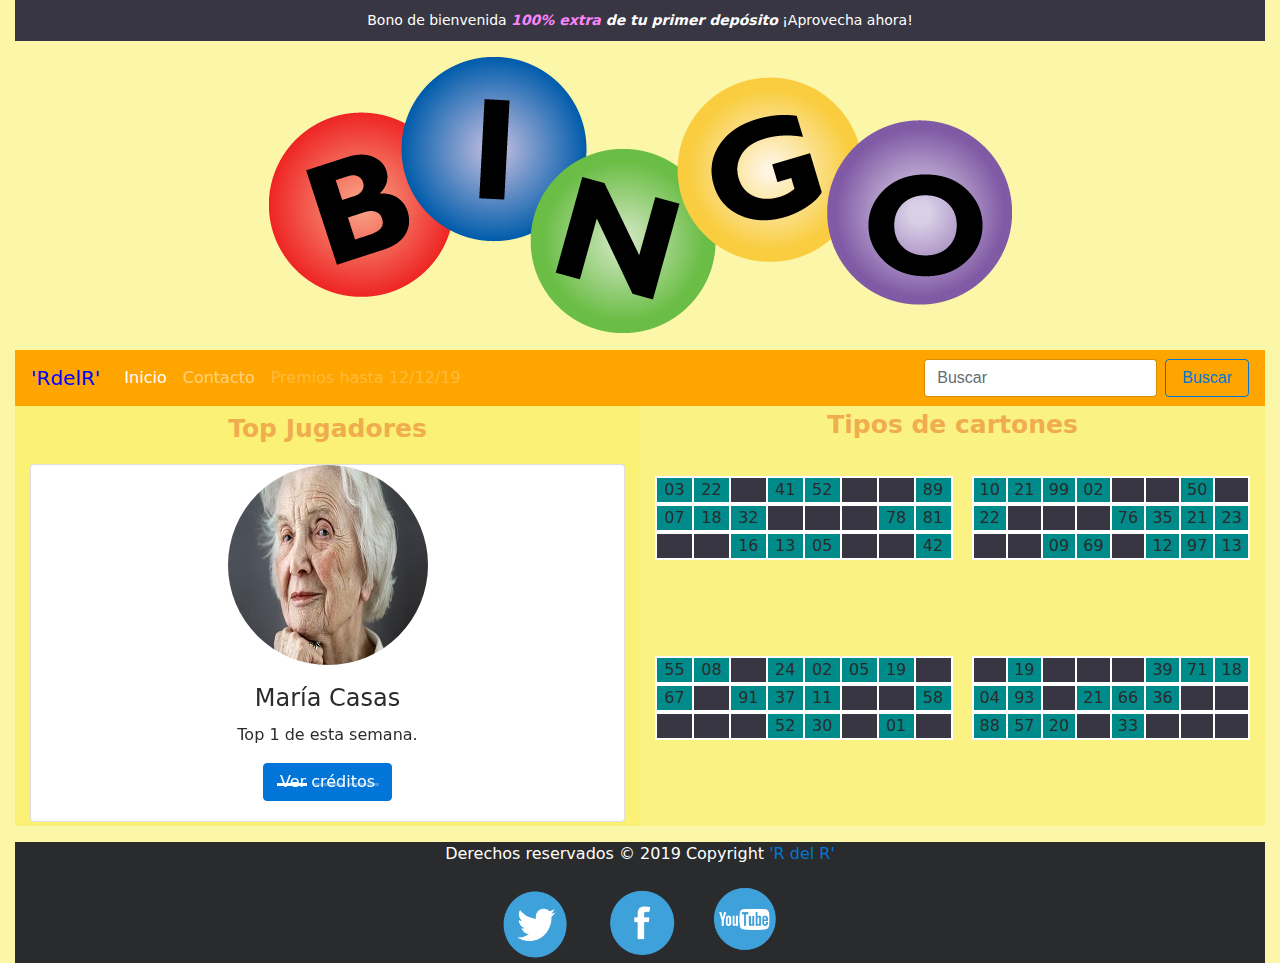
<file: Web-Bingo-Eval1/index.html>
<!DOCTYPE html>
<html lang="es">

<head>
    <meta charset="UTF-8">
    <meta name="viewport" content="width=device-width, initial-scale=1.0">
    <meta http-equiv="X-UA-Compatible" content="ie=edge">
    <title>Bingo del Real</title>

    <link rel="stylesheet" type="text/css" href="css/bootstrap.css">
    <link rel="stylesheet" type="text/css" href="css/style1.css">
    <link rel="stylesheet" type="text/css" href="css/bootstrap2.min.css">
    <!--necesario para el cambio de color en el nav-->
    <!-- Custom Fonts -->
    <link href="css/all.min.css" rel="stylesheet" type="text/css">
    <link href="https://fonts.googleapis.com/css?family=Source+Sans+Pro:300,400,700,300italic,400italic,700italic"
        rel="stylesheet" type="text/css">
    <link href="css/simple-line-icons.css" rel="stylesheet">
    <!--iconos rrss-->
    <link rel="stylesheet" href="css/icons.css">
</head>

<body>
   



    <div class="container-fluid">
        
    <!-- top bar -->
    <div class="top-bar">
            <div class="container">
                <div class="row justify-content-center">
                    <div class="col-md-9">Bono de bienvenida <strong><em><span style="color: #fc84fc;">100% extra</span> de
                                tu
                                primer depósito</em></strong> ¡Aprovecha ahora!</div>
                </div>
            </div>
        </div>
        <!--Header-->


        <div class="d-flex flex-row justify-content-center ">
            <div class="titulo col-12 justify-content-center ">
                <img src="img/title.png" class="img-fluid p-3 mx-auto d-block" alt="Responsive image" />
            </div>

        </div>

        <!--Fin Header-->
        <!--nav-->
        

        <nav id="menu" class="navbar navbar-toggleable-md navbar-inverse  sticky-top  "
            style="background-color: #FFA500;">
            <!--colores css chulos: #800080-->
            <button class="navbar-toggler navbar-toggler-right" type="button" data-toggle="collapse"
                data-target="#navbarSupportedContent" aria-controls="navbarSupportedContent" aria-expanded="false"
                aria-label="Toggle navigation">
                <span class="navbar-toggler-icon"></span>
            </button>
            <a class="navbar-brand" href="index.html"><span style="color: blue;">'RdelR'</span></a>

            <div class="collapse navbar-collapse" id="navbarSupportedContent">
                <ul class="navbar-nav mr-auto">
                    <li class="nav-item active">
                        <a class="nav-link" href="index.html">Inicio <span class="sr-only">(current)</span></a>
                    </li>
                    <li class="nav-item">
                        <a class="nav-link" href="contacto.html">Contacto</a>
                    </li>
                    <li class="nav-item">
                        <a class="nav-link disabled" href="#">Premios hasta 12/12/19</a>
                    </li>
                </ul>
                <form class="form-inline my-2 my-lg-0 text-center">
                    <input class="form-control mr-sm-2" type="text" placeholder="Buscar">
                    <button class="boton btn btn-outline-primary my-2 my-sm-0" type="submit">Buscar</button>
                </form>
            </div>
        </nav>

        <div class="container-fluid fondo1">
            <div class="row mb-3">
                <div class="gamers col-12 col-lg-6 py-1 text-center" >
                    <p class="top text-warning text-center"><b>Top Jugadores</b></p>
                    <div id="carouselExampleIndicators" class="carousel slide" data-ride="carousel">
                        <ol class="carousel-indicators">
                            <li data-target="#carouselExampleIndicators" data-slide-to="0" class="active"></li>
                            <li data-target="#carouselExampleIndicators" data-slide-to="1"></li>
                            <li data-target="#carouselExampleIndicators" data-slide-to="2"></li>
                        </ol>
                        <div class="carousel-inner">
                            <div class="carousel-item active">
                                <!--anido una card: jugador 1-->
                                <div class="card d-block w-100" style="width:100px" alt="First slide">
                                   
                                            <img class="card-img-top img-fluid rounded-circle" src="img/gamer1.jpg" style="width: 200px;"
                                        alt="Card image">
                                    <div class="card-body">
                                        <h4 class="card-title">María Casas</h4>
                                        <p class="card-text">Top 1 de esta semana.</p>
                                        <a href="#" class="btn btn-primary">Ver créditos</a>
                                    </div>
                                
                               
                                    
                                </div>
                            </div>
                            <div class="carousel-item">
                                <!--anido una card: jugador 1-->
                                <div class="card d-block w-100" style="width:100px" alt="Second slide">
                                    <img class="card-img-top img-fluid rounded-circle" src="img/gamer2.jpg" style="width: 200px;"
                                        alt="Card image">
                                    <div class="card-body">
                                        <h4 class="card-title">Lole Pérez</h4>
                                        <p class="card-text">Top 2.</p>
                                        <a href="#" class="btn btn-primary">Ver créditos</a>
                                    </div>
                                </div>
                            </div>
                            <div class="carousel-item">
                                <!--anido una card: jugador 1-->
                                <div class="card d-block w-100" style="width:100px" alt="Third slide">
                                    <img class="card-img-top img-fluid rounded-circle" src="img/gamer3.jpg" style="width: 200px;"
                                        alt="Card image">
                                    <div class="card-body">
                                        <h4 class="card-title">José Ruiz</h4>
                                        <p class="card-text">Top3.</p>
                                        <a href="#" class="btn btn-primary">Ver créditos</a>
                                    </div>
                                </div>
                            </div>
                        </div>
                        <a class="carousel-control-prev" href="#carouselExampleIndicators" role="button"
                            data-slide="prev">
                            <span class="carousel-control-prev-icon" aria-hidden="true"></span>
                            <span class="sr-only">Previous</span>
                        </a>
                        <a class="carousel-control-next" href="#carouselExampleIndicators" role="button"
                            data-slide="next">
                            <span class="carousel-control-next-icon" aria-hidden="true"></span>
                            <span class="sr-only">Next</span>
                        </a>
                    </div>
                </div>
                <div class="carton col-12 col-lg-6">
                    <p class="top text-warning text-center mt-3 mt-lg-0"><b>Tipos de cartones</b></p>
                    <div class="row mx-md-auto mx-lg-auto  mt-3 ">

                        <div class="mt-3 col-md-6">
                            <!--Un carton-->
                            <div class="row justify-content-center fila">
                                <div class="col colnum bordecol text-center">03</div>
                                <div class="col colnum bordecol text-center">22</div>
                                <div class="col colimage bordecol"></div>
                                <div class="col colnum bordecol text-center">41</div>
                                <div class="col colnum bordecol text-center">52</div>
                                <div class="col colimage bordecol"></div>
                                <div class="col colimage bordecol"></div>
                                <div class="col colnum bordecol text-center">89</div>
                            </div>
                            <div class="row justify-content-center fila">
                                <div class="col colnum bordecol text-center">07</div>
                                <div class="col colnum bordecol text-center">18</div>
                                <div class="col colnum bordecol text-center">32</div>
                                <div class="col colimage bordecol"></div>
                                <div class="col colimage bordecol"></div>
                                <div class="col colimage bordecol"></div>
                                <div class="col colnum bordecol text-center">78</div>
                                <div class="col colnum bordecol text-center">81</div>
                            </div>
                            <div class="row justify-content-center fila">
                                <div class="col colimage bordecol"></div>
                                <div class="col colimage bordecol"></div>
                                <div class="col colnum bordecol text-center">16</div>
                                <div class="col colnum bordecol text-center">13</div>
                                <div class="col colnum bordecol text-center">05</div>
                                <div class="col colimage bordecol"></div>
                                <div class="col colimage bordecol"></div>
                                <div class="col colnum bordecol text-center">42</div>
                            </div>


                        </div>
                        <div class="mt-3 col-md-6 mt-lg-3 ">
                            <!--2 carton-->
                            <div class="row justify-content-center  ml-md-1 fila">
                                <div class="col colnum bordecol text-center">10</div>
                                <div class="col colnum bordecol text-center">21</div>
                                <div class="col colnum bordecol text-center">99</div>
                                <div class="col colnum bordecol text-center">02</div>
                                <div class="col colimage bordecol"></div>
                                <div class="col colimage bordecol"></div>
                                <div class="col colnum bordecol text-center">50</div>
                                <div class="col colimage bordecol"></div>
                            </div>
                            <div class="row justify-content-center ml-md-1 fila">
                                <div class="col colnum bordecol text-center">22</div>
                                <div class="col colimage bordecol"></div>
                                <div class="col colimage bordecol"></div>
                                <div class="col colimage bordecol"></div>
                                <div class="col colnum bordecol text-center">76</div>
                                <div class="col colnum bordecol text-center">35</div>
                                <div class="col colnum bordecol text-center">21</div>
                                <div class="col colnum bordecol text-center">23</div>

                            </div>
                            <div class="row justify-content-center ml-md-1 fila">
                                <div class="col colimage bordecol"></div>
                                <div class="col colimage bordecol"></div>
                                <div class="col colnum bordecol text-center">09</div>
                                <div class="col colnum bordecol text-center">69</div>
                                <div class="col colimage bordecol"></div>
                                <div class="col colnum bordecol text-center">12</div>
                                <div class="col colnum bordecol text-center">97</div>
                                <div class="col colnum bordecol text-center">13</div>

                            </div>
                        </div>
                    </div>
                    <div class="row  mx-md-auto mt-lg-5 mb-3">
                        <div class="mt-3 mt-lg-5 col-md-6">
                            <!--3 carton-->
                            <div class="row justify-content-center fila">
                                <div class="col colnum bordecol text-center">55</div>
                                <div class="col colnum bordecol text-center">08</div>
                                <div class="col colimage bordecol"></div>
                                <div class="col colnum bordecol text-center">24</div>
                                <div class="col colnum bordecol text-center">02</div>
                                <div class="col colnum bordecol text-center">05</div>
                                <div class="col colnum bordecol text-center">19</div>
                                <div class="col colimage bordecol"></div>

                            </div>
                            <div class="row justify-content-center fila">
                                <div class="col colnum bordecol text-center">67</div>
                                <div class="col colimage bordecol"></div>
                                <div class="col colnum bordecol text-center">91</div>
                                <div class="col colnum bordecol text-center">37</div>
                                <div class="col colnum bordecol text-center">11</div>
                                <div class="col colimage bordecol"></div>
                                <div class="col colimage bordecol"></div>
                                <div class="col colnum bordecol text-center">58</div>

                            </div>
                            <div class="row justify-content-center fila">
                                <div class="col colimage bordecol"></div>
                                <div class="col colimage bordecol"></div>
                                <div class="col colimage bordecol"></div>
                                <div class="col colnum bordecol text-center">52</div>
                                <div class="col colnum bordecol text-center">30</div>
                                <div class="col colimage bordecol"></div>
                                <div class="col colnum bordecol text-center">01</div>
                                <div class="col colimage bordecol"></div>

                            </div>
                        </div>
                        <div class="mt-3 col-md-6  mt-lg-5">
                            <!--4 carton-->
                            <div class="row justify-content-center ml-md-1 fila">
                                <div class="col colimage bordecol"></div>
                                <div class="col colnum bordecol text-center">19</div>
                                <div class="col colimage bordecol"></div>
                                <div class="col colimage bordecol"></div>
                                <div class="col colimage bordecol"></div>
                                <div class="col colnum bordecol text-center">39</div>
                                <div class="col colnum bordecol text-center">71</div>
                                <div class="col colnum bordecol text-center">18</div>

                            </div>
                            <div class="row justify-content-center ml-md-1 fila">
                                <div class="col colnum bordecol text-center">04</div>
                                <div class="col colnum bordecol text-center">93</div>
                                <div class="col colimage bordecol"></div>
                                <div class="col colnum bordecol text-center">21</div>
                                <div class="col colnum bordecol text-center">66</div>
                                <div class="col colnum bordecol text-center">36</div>
                                <div class="col colimage bordecol"></div>
                                <div class="col colimage bordecol"></div>

                            </div>
                            <div class="row justify-content-center ml-md-1 fila">
                                <div class="col colnum bordecol text-center">88</div>
                                <div class="col colnum bordecol text-center">57</div>
                                <div class="col colnum bordecol text-center">20</div>
                                <div class="col colimage bordecol"></div>
                                <div class="col colnum bordecol text-center">33</div>
                                <div class="col colimage bordecol"></div>
                                <div class="col colimage bordecol"></div>
                                <div class="col colimage bordecol"></div>

                            </div>


                        </div>
                    </div>
                </div>
            </div>
        </div>

        <!--Footer-->
        <div class="container-fluid">
                <div class="row bg-inverse justify-content-center  ">
                        <div class="col-6 w-100">
                            <p class="text-center text-white">
                                Derechos reservados © 2019 Copyright
                                <a class="grey-text text-lighten-4 right" href="index.html">'R del R'</a>
                            </p>
                        </div>
                    </div>
                    <div class="row bg-inverse justify-content-center p-1">
                        <div class="col-2 col-md-1">
                            <a href="#"><img src="img/twitter.png" class="img-fluid" /></a>
                            
                        </div>
                        <div class="col-2 col-md-1">
                            <a href="#"><img src="img/facebook.png" class="img-fluid" /></a>
                    
                        </div>
                        <div class="col-2 col-md-1">
                            <a href="#"><img src="img/youtube.png" class="img-fluid" /></a>
                            
                        </div>
                    </div>
        </div>
       



    </div>










    <!--************************Javascript Bootstrap_Rocío del Real*************************-->
    <script src="js/jquery-3.3.1.slim.min.js"></script>
    <script src="js/popper.min.js"></script>
    <script src="js/bootstrap.min.js"></script>

    <script>
        $(window).scroll(function () {
            if ($("#menu").offset().top > 350) {
                $("#menu").addClass("bg-inverse");
            } else {
                $("#menu").removeClass("bg-inverse");
            }
        });
    </script>
</body>

</html>
</file>
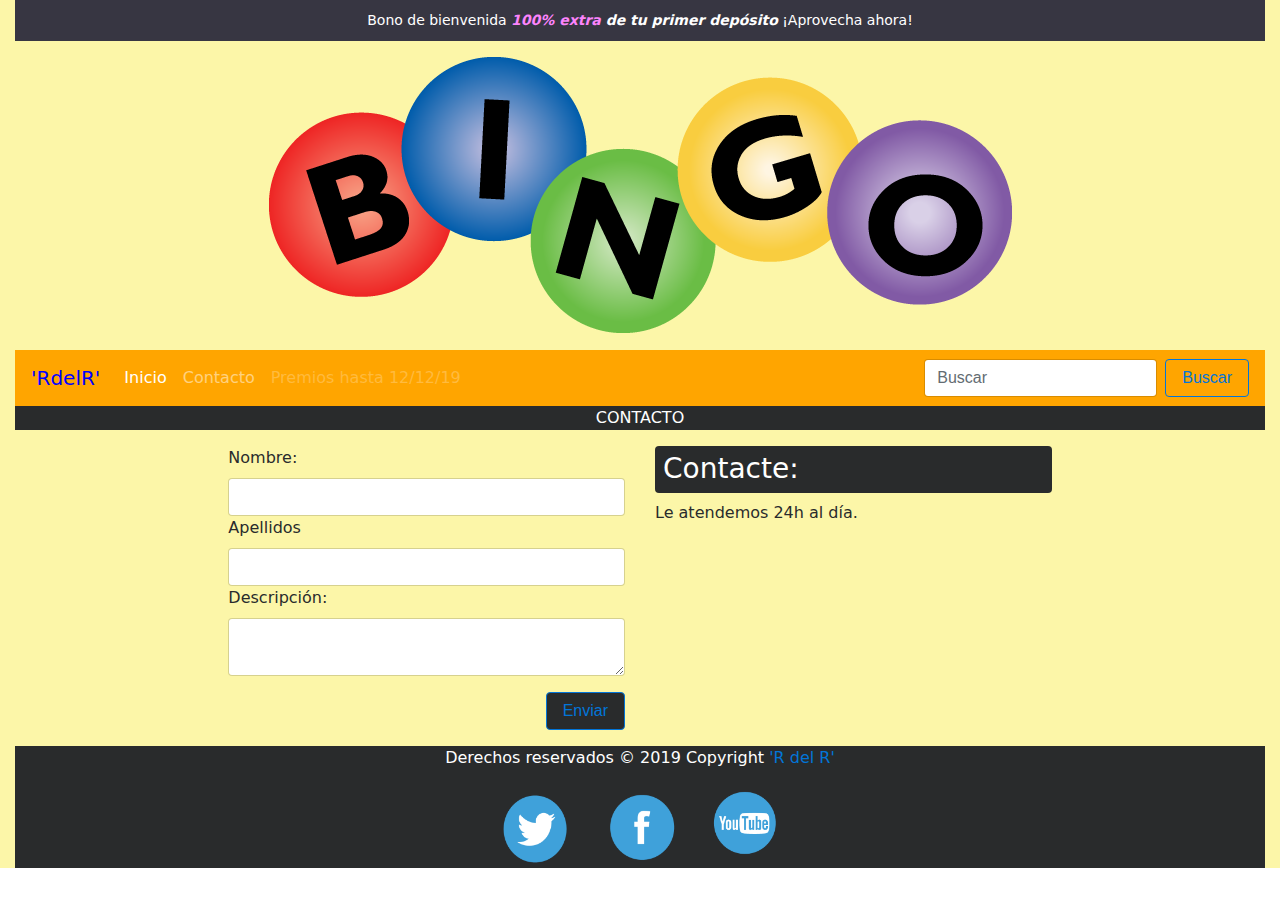
<file: Web-Bingo-Eval1/contacto.html>
<!DOCTYPE html>
<html lang="es">

<head>
    <meta charset="UTF-8">
    <meta name="viewport" content="width=device-width, initial-scale=1.0">
    <meta http-equiv="X-UA-Compatible" content="ie=edge">
    <title>Bingo del Real</title>

    <link rel="stylesheet" type="text/css" href="css/bootstrap.css">
    <link rel="stylesheet" type="text/css" href="css/style1.css">
    <link rel="stylesheet" type="text/css" href="css/bootstrap2.min.css">
    <!--necesario para el cambio de color en el nav-->
    <!-- Custom Fonts -->
    <link href="css/all.min.css" rel="stylesheet" type="text/css">
    <link href="https://fonts.googleapis.com/css?family=Source+Sans+Pro:300,400,700,300italic,400italic,700italic"
        rel="stylesheet" type="text/css">
    <link href="css/simple-line-icons.css" rel="stylesheet">
    <!--iconos rrss-->
    <link rel="stylesheet" href="css/icons.css">
</head>

<body>
   



    <div class="container-fluid">
         <!--Top bar-->
    <!-- top bar -->
    <div class="top-bar">
            <div class="container">
                <div class="row justify-content-center">
                    <div class="col-md-9">Bono de bienvenida <strong><em><span style="color: #fc84fc;">100% extra</span> de
                                tu
                                primer depósito</em></strong> ¡Aprovecha ahora!</div>
                </div>
            </div>
        </div>
        <!--Header-->


        <div class="d-flex flex-row justify-content-center ">
            <div class="titulo col-12 justify-content-center ">
                <img src="img/title.png" class="img-fluid p-3 mx-auto d-block" alt="Responsive image" />
            </div>

        </div>

        <!--Fin Header-->
        <!--nav-->
        

        <nav id="menu" class="navbar navbar-toggleable-md navbar-inverse  sticky-top  "
            style="background-color: #FFA500;">
            <!--colores css chulos: #800080-->
            <button class="navbar-toggler navbar-toggler-right" type="button" data-toggle="collapse"
                data-target="#navbarSupportedContent" aria-controls="navbarSupportedContent" aria-expanded="false"
                aria-label="Toggle navigation">
                <span class="navbar-toggler-icon"></span>
            </button>
            <a class="navbar-brand" href="index.html"><span style="color: blue;">'RdelR'</span></a>

            <div class="collapse navbar-collapse" id="navbarSupportedContent">
                <ul class="navbar-nav mr-auto">
                    <li class="nav-item active">
                        <a class="nav-link" href="index.html">Inicio <span class="sr-only">(current)</span></a>
                    </li>
                    <li class="nav-item">
                        <a class="nav-link" href="contacto.html">Contacto</a>
                    </li>
                    <li class="nav-item">
                        <a class="nav-link disabled" href="#">Premios hasta 12/12/19</a>
                    </li>
                </ul>
                <form class="form-inline my-2 my-lg-0 text-center">
                    <input class="form-control mr-sm-2" type="text" placeholder="Buscar">
                    <button class="boton btn btn-inverse btn-outline-primary my-2 my-sm-0" type="submit">Buscar</button>
                </form>
            </div>
        </nav>
          <!-- CABECERA DE SECCIÓN -->
      <p class="cab text-center bg-inverse text-white">
        CONTACTO
      </p>
      <!-- FORMULARIO -->
      <div class="row justify-content-center" >
        <div class="col-sm-6 col-md-4">
          <div class="form-group">
            <form>
              <label>Nombre:</label>
              <input class="form-control" type="text" name="name">
              <label>Apellidos</label>
              <input class="form-control" type="text" name="lastname">
              <label>Descripción:</label>
              <textarea class="form-control"></textarea>
              <div class="mt-3 text-right">
                <input class="btn bg-inverse btn-outline-primary"  type="submit" value="Enviar" />
              </div>
            </form>
          </div>
        </div>
        <div class="col-sm-6 col-md-4">
          <h3 class="bg-inverse rounded p-2 text-white">Contacte:</h3>
          <p>
            Le atendemos 24h al día.
          </p>
        </div>
      </div>

        <!--Footer-->
        <div class="container-fluid">
                <div class="row bg-inverse justify-content-center  ">
                        <div class="col-6 w-100">
                            <p class="text-center text-white">
                                Derechos reservados © 2019 Copyright
                                <a class="grey-text text-lighten-4 right" href="index.html">'R del R'</a>
                            </p>
                        </div>
                    </div>
                    <div class="row bg-inverse justify-content-center p-1">
                        <div class="col-2 col-md-1">
                            <a href="#"><img src="img/twitter.png" class="img-fluid" /></a>
                            
                        </div>
                        <div class="col-2 col-md-1">
                            <a href="#"><img src="img/facebook.png" class="img-fluid" /></a>
                    
                        </div>
                        <div class="col-2 col-md-1">
                            <a href="#"><img src="img/youtube.png" class="img-fluid" /></a>
                            
                        </div>
                    </div>
        </div>
       



    </div>










    <!--************************Javascript Bootstrap_Rocío del Real*************************-->
    <script src="js/jquery-3.3.1.slim.min.js"></script>
    <script src="js/popper.min.js"></script>
    <script src="js/bootstrap.min.js"></script>

    <script>
        $(window).scroll(function () {
            if ($("#menu").offset().top > 350) {
                $("#menu").addClass("bg-inverse");
            } else {
                $("#menu").removeClass("bg-inverse");
            }
        });
    </script>
</body>

</html>
</file>
<file: Web-Bingo-Eval1/css/style1.css>
body{
    padding-top: 0px;
    margin: 0%;
}
.container-fluid{
    background-color: rgba(250, 240, 107, 0.589);
    /*height: 1200px;*/

    width: 100%;
    padding-right: 15px;
    padding-left: 15px;
    margin-right: auto;
    margin-left: auto;
}




.top-bar{
    width: 100%;
    background: #373642;
    padding: 10px 15px;
    color: #fff;
    font-size: 14px;
    text-align: center;
}

.colnum{
    background-color: darkcyan;
}
.colimage{
    background-color: #373642;
}


.bg-primary{
    transition: all 1s ease;
  }
.top{
    font-size: 20px;
}

ul li a{
    cursor: pointer;
}

a:hover{
    color: rgb(49, 139, 241); 
}

.fila{
    border: 1px solid white;
}
.bordecol{
    border: 1px solid white;
}


/*Adaptamos texto */
@media screen and (max-width: 400px) {
    /* reglas de diseño para el ancho ANCHO o menos */
    .top{
        font-size: 40px;
        
    }
    p{
        font-size: 12px;
    }
}

@media screen and (min-width: 400px) {
    /* reglas de diseño para el ancho ANCHO o menos */
    .top{
        font-size: 25px;
        
    }
   
}

@media screen and (min-width: 575px){
    .col{
        padding-left: 0 !important;
        padding-right: 0 !important;
    }
}

.gamers{
    background-color: rgba(250, 240, 107, 0.589);
}
</file>
<file: Web-Bingo-Eval1/css/simple-line-icons.css>
@font-face {
  font-family: 'simple-line-icons';
  src: url('../fonts/Simple-Line-Icons.eot?v=2.4.0');
  src: url('../fonts/Simple-Line-Icons.eot?v=2.4.0#iefix') format('embedded-opentype'), url('../fonts/Simple-Line-Icons.woff2?v=2.4.0') format('woff2'), url('../fonts/Simple-Line-Icons.ttf?v=2.4.0') format('truetype'), url('../fonts/Simple-Line-Icons.woff?v=2.4.0') format('woff'), url('../fonts/Simple-Line-Icons.svg?v=2.4.0#simple-line-icons') format('svg');
  font-weight: normal;
  font-style: normal;
}
/*
 Use the following CSS code if you want to have a class per icon.
 Instead of a list of all class selectors, you can use the generic [class*="icon-"] selector, but it's slower:
*/
.icon-user,
.icon-people,
.icon-user-female,
.icon-user-follow,
.icon-user-following,
.icon-user-unfollow,
.icon-login,
.icon-logout,
.icon-emotsmile,
.icon-phone,
.icon-call-end,
.icon-call-in,
.icon-call-out,
.icon-map,
.icon-location-pin,
.icon-direction,
.icon-directions,
.icon-compass,
.icon-layers,
.icon-menu,
.icon-list,
.icon-options-vertical,
.icon-options,
.icon-arrow-down,
.icon-arrow-left,
.icon-arrow-right,
.icon-arrow-up,
.icon-arrow-up-circle,
.icon-arrow-left-circle,
.icon-arrow-right-circle,
.icon-arrow-down-circle,
.icon-check,
.icon-clock,
.icon-plus,
.icon-minus,
.icon-close,
.icon-event,
.icon-exclamation,
.icon-organization,
.icon-trophy,
.icon-screen-smartphone,
.icon-screen-desktop,
.icon-plane,
.icon-notebook,
.icon-mustache,
.icon-mouse,
.icon-magnet,
.icon-energy,
.icon-disc,
.icon-cursor,
.icon-cursor-move,
.icon-crop,
.icon-chemistry,
.icon-speedometer,
.icon-shield,
.icon-screen-tablet,
.icon-magic-wand,
.icon-hourglass,
.icon-graduation,
.icon-ghost,
.icon-game-controller,
.icon-fire,
.icon-eyeglass,
.icon-envelope-open,
.icon-envelope-letter,
.icon-bell,
.icon-badge,
.icon-anchor,
.icon-wallet,
.icon-vector,
.icon-speech,
.icon-puzzle,
.icon-printer,
.icon-present,
.icon-playlist,
.icon-pin,
.icon-picture,
.icon-handbag,
.icon-globe-alt,
.icon-globe,
.icon-folder-alt,
.icon-folder,
.icon-film,
.icon-feed,
.icon-drop,
.icon-drawer,
.icon-docs,
.icon-doc,
.icon-diamond,
.icon-cup,
.icon-calculator,
.icon-bubbles,
.icon-briefcase,
.icon-book-open,
.icon-basket-loaded,
.icon-basket,
.icon-bag,
.icon-action-undo,
.icon-action-redo,
.icon-wrench,
.icon-umbrella,
.icon-trash,
.icon-tag,
.icon-support,
.icon-frame,
.icon-size-fullscreen,
.icon-size-actual,
.icon-shuffle,
.icon-share-alt,
.icon-share,
.icon-rocket,
.icon-question,
.icon-pie-chart,
.icon-pencil,
.icon-note,
.icon-loop,
.icon-home,
.icon-grid,
.icon-graph,
.icon-microphone,
.icon-music-tone-alt,
.icon-music-tone,
.icon-earphones-alt,
.icon-earphones,
.icon-equalizer,
.icon-like,
.icon-dislike,
.icon-control-start,
.icon-control-rewind,
.icon-control-play,
.icon-control-pause,
.icon-control-forward,
.icon-control-end,
.icon-volume-1,
.icon-volume-2,
.icon-volume-off,
.icon-calendar,
.icon-bulb,
.icon-chart,
.icon-ban,
.icon-bubble,
.icon-camrecorder,
.icon-camera,
.icon-cloud-download,
.icon-cloud-upload,
.icon-envelope,
.icon-eye,
.icon-flag,
.icon-heart,
.icon-info,
.icon-key,
.icon-link,
.icon-lock,
.icon-lock-open,
.icon-magnifier,
.icon-magnifier-add,
.icon-magnifier-remove,
.icon-paper-clip,
.icon-paper-plane,
.icon-power,
.icon-refresh,
.icon-reload,
.icon-settings,
.icon-star,
.icon-symbol-female,
.icon-symbol-male,
.icon-target,
.icon-credit-card,
.icon-paypal,
.icon-social-tumblr,
.icon-social-twitter,
.icon-social-facebook,
.icon-social-instagram,
.icon-social-linkedin,
.icon-social-pinterest,
.icon-social-github,
.icon-social-google,
.icon-social-reddit,
.icon-social-skype,
.icon-social-dribbble,
.icon-social-behance,
.icon-social-foursqare,
.icon-social-soundcloud,
.icon-social-spotify,
.icon-social-stumbleupon,
.icon-social-youtube,
.icon-social-dropbox,
.icon-social-vkontakte,
.icon-social-steam {
  font-family: 'simple-line-icons';
  speak: none;
  font-style: normal;
  font-weight: normal;
  font-variant: normal;
  text-transform: none;
  line-height: 1;
  /* Better Font Rendering =========== */
  -webkit-font-smoothing: antialiased;
  -moz-osx-font-smoothing: grayscale;
}
.icon-user:before {
  content: "\e005";
}
.icon-people:before {
  content: "\e001";
}
.icon-user-female:before {
  content: "\e000";
}
.icon-user-follow:before {
  content: "\e002";
}
.icon-user-following:before {
  content: "\e003";
}
.icon-user-unfollow:before {
  content: "\e004";
}
.icon-login:before {
  content: "\e066";
}
.icon-logout:before {
  content: "\e065";
}
.icon-emotsmile:before {
  content: "\e021";
}
.icon-phone:before {
  content: "\e600";
}
.icon-call-end:before {
  content: "\e048";
}
.icon-call-in:before {
  content: "\e047";
}
.icon-call-out:before {
  content: "\e046";
}
.icon-map:before {
  content: "\e033";
}
.icon-location-pin:before {
  content: "\e096";
}
.icon-direction:before {
  content: "\e042";
}
.icon-directions:before {
  content: "\e041";
}
.icon-compass:before {
  content: "\e045";
}
.icon-layers:before {
  content: "\e034";
}
.icon-menu:before {
  content: "\e601";
}
.icon-list:before {
  content: "\e067";
}
.icon-options-vertical:before {
  content: "\e602";
}
.icon-options:before {
  content: "\e603";
}
.icon-arrow-down:before {
  content: "\e604";
}
.icon-arrow-left:before {
  content: "\e605";
}
.icon-arrow-right:before {
  content: "\e606";
}
.icon-arrow-up:before {
  content: "\e607";
}
.icon-arrow-up-circle:before {
  content: "\e078";
}
.icon-arrow-left-circle:before {
  content: "\e07a";
}
.icon-arrow-right-circle:before {
  content: "\e079";
}
.icon-arrow-down-circle:before {
  content: "\e07b";
}
.icon-check:before {
  content: "\e080";
}
.icon-clock:before {
  content: "\e081";
}
.icon-plus:before {
  content: "\e095";
}
.icon-minus:before {
  content: "\e615";
}
.icon-close:before {
  content: "\e082";
}
.icon-event:before {
  content: "\e619";
}
.icon-exclamation:before {
  content: "\e617";
}
.icon-organization:before {
  content: "\e616";
}
.icon-trophy:before {
  content: "\e006";
}
.icon-screen-smartphone:before {
  content: "\e010";
}
.icon-screen-desktop:before {
  content: "\e011";
}
.icon-plane:before {
  content: "\e012";
}
.icon-notebook:before {
  content: "\e013";
}
.icon-mustache:before {
  content: "\e014";
}
.icon-mouse:before {
  content: "\e015";
}
.icon-magnet:before {
  content: "\e016";
}
.icon-energy:before {
  content: "\e020";
}
.icon-disc:before {
  content: "\e022";
}
.icon-cursor:before {
  content: "\e06e";
}
.icon-cursor-move:before {
  content: "\e023";
}
.icon-crop:before {
  content: "\e024";
}
.icon-chemistry:before {
  content: "\e026";
}
.icon-speedometer:before {
  content: "\e007";
}
.icon-shield:before {
  content: "\e00e";
}
.icon-screen-tablet:before {
  content: "\e00f";
}
.icon-magic-wand:before {
  content: "\e017";
}
.icon-hourglass:before {
  content: "\e018";
}
.icon-graduation:before {
  content: "\e019";
}
.icon-ghost:before {
  content: "\e01a";
}
.icon-game-controller:before {
  content: "\e01b";
}
.icon-fire:before {
  content: "\e01c";
}
.icon-eyeglass:before {
  content: "\e01d";
}
.icon-envelope-open:before {
  content: "\e01e";
}
.icon-envelope-letter:before {
  content: "\e01f";
}
.icon-bell:before {
  content: "\e027";
}
.icon-badge:before {
  content: "\e028";
}
.icon-anchor:before {
  content: "\e029";
}
.icon-wallet:before {
  content: "\e02a";
}
.icon-vector:before {
  content: "\e02b";
}
.icon-speech:before {
  content: "\e02c";
}
.icon-puzzle:before {
  content: "\e02d";
}
.icon-printer:before {
  content: "\e02e";
}
.icon-present:before {
  content: "\e02f";
}
.icon-playlist:before {
  content: "\e030";
}
.icon-pin:before {
  content: "\e031";
}
.icon-picture:before {
  content: "\e032";
}
.icon-handbag:before {
  content: "\e035";
}
.icon-globe-alt:before {
  content: "\e036";
}
.icon-globe:before {
  content: "\e037";
}
.icon-folder-alt:before {
  content: "\e039";
}
.icon-folder:before {
  content: "\e089";
}
.icon-film:before {
  content: "\e03a";
}
.icon-feed:before {
  content: "\e03b";
}
.icon-drop:before {
  content: "\e03e";
}
.icon-drawer:before {
  content: "\e03f";
}
.icon-docs:before {
  content: "\e040";
}
.icon-doc:before {
  content: "\e085";
}
.icon-diamond:before {
  content: "\e043";
}
.icon-cup:before {
  content: "\e044";
}
.icon-calculator:before {
  content: "\e049";
}
.icon-bubbles:before {
  content: "\e04a";
}
.icon-briefcase:before {
  content: "\e04b";
}
.icon-book-open:before {
  content: "\e04c";
}
.icon-basket-loaded:before {
  content: "\e04d";
}
.icon-basket:before {
  content: "\e04e";
}
.icon-bag:before {
  content: "\e04f";
}
.icon-action-undo:before {
  content: "\e050";
}
.icon-action-redo:before {
  content: "\e051";
}
.icon-wrench:before {
  content: "\e052";
}
.icon-umbrella:before {
  content: "\e053";
}
.icon-trash:before {
  content: "\e054";
}
.icon-tag:before {
  content: "\e055";
}
.icon-support:before {
  content: "\e056";
}
.icon-frame:before {
  content: "\e038";
}
.icon-size-fullscreen:before {
  content: "\e057";
}
.icon-size-actual:before {
  content: "\e058";
}
.icon-shuffle:before {
  content: "\e059";
}
.icon-share-alt:before {
  content: "\e05a";
}
.icon-share:before {
  content: "\e05b";
}
.icon-rocket:before {
  content: "\e05c";
}
.icon-question:before {
  content: "\e05d";
}
.icon-pie-chart:before {
  content: "\e05e";
}
.icon-pencil:before {
  content: "\e05f";
}
.icon-note:before {
  content: "\e060";
}
.icon-loop:before {
  content: "\e064";
}
.icon-home:before {
  content: "\e069";
}
.icon-grid:before {
  content: "\e06a";
}
.icon-graph:before {
  content: "\e06b";
}
.icon-microphone:before {
  content: "\e063";
}
.icon-music-tone-alt:before {
  content: "\e061";
}
.icon-music-tone:before {
  content: "\e062";
}
.icon-earphones-alt:before {
  content: "\e03c";
}
.icon-earphones:before {
  content: "\e03d";
}
.icon-equalizer:before {
  content: "\e06c";
}
.icon-like:before {
  content: "\e068";
}
.icon-dislike:before {
  content: "\e06d";
}
.icon-control-start:before {
  content: "\e06f";
}
.icon-control-rewind:before {
  content: "\e070";
}
.icon-control-play:before {
  content: "\e071";
}
.icon-control-pause:before {
  content: "\e072";
}
.icon-control-forward:before {
  content: "\e073";
}
.icon-control-end:before {
  content: "\e074";
}
.icon-volume-1:before {
  content: "\e09f";
}
.icon-volume-2:before {
  content: "\e0a0";
}
.icon-volume-off:before {
  content: "\e0a1";
}
.icon-calendar:before {
  content: "\e075";
}
.icon-bulb:before {
  content: "\e076";
}
.icon-chart:before {
  content: "\e077";
}
.icon-ban:before {
  content: "\e07c";
}
.icon-bubble:before {
  content: "\e07d";
}
.icon-camrecorder:before {
  content: "\e07e";
}
.icon-camera:before {
  content: "\e07f";
}
.icon-cloud-download:before {
  content: "\e083";
}
.icon-cloud-upload:before {
  content: "\e084";
}
.icon-envelope:before {
  content: "\e086";
}
.icon-eye:before {
  content: "\e087";
}
.icon-flag:before {
  content: "\e088";
}
.icon-heart:before {
  content: "\e08a";
}
.icon-info:before {
  content: "\e08b";
}
.icon-key:before {
  content: "\e08c";
}
.icon-link:before {
  content: "\e08d";
}
.icon-lock:before {
  content: "\e08e";
}
.icon-lock-open:before {
  content: "\e08f";
}
.icon-magnifier:before {
  content: "\e090";
}
.icon-magnifier-add:before {
  content: "\e091";
}
.icon-magnifier-remove:before {
  content: "\e092";
}
.icon-paper-clip:before {
  content: "\e093";
}
.icon-paper-plane:before {
  content: "\e094";
}
.icon-power:before {
  content: "\e097";
}
.icon-refresh:before {
  content: "\e098";
}
.icon-reload:before {
  content: "\e099";
}
.icon-settings:before {
  content: "\e09a";
}
.icon-star:before {
  content: "\e09b";
}
.icon-symbol-female:before {
  content: "\e09c";
}
.icon-symbol-male:before {
  content: "\e09d";
}
.icon-target:before {
  content: "\e09e";
}
.icon-credit-card:before {
  content: "\e025";
}
.icon-paypal:before {
  content: "\e608";
}
.icon-social-tumblr:before {
  content: "\e00a";
}
.icon-social-twitter:before {
  content: "\e009";
}
.icon-social-facebook:before {
  content: "\e00b";
}
.icon-social-instagram:before {
  content: "\e609";
}
.icon-social-linkedin:before {
  content: "\e60a";
}
.icon-social-pinterest:before {
  content: "\e60b";
}
.icon-social-github:before {
  content: "\e60c";
}
.icon-social-google:before {
  content: "\e60d";
}
.icon-social-reddit:before {
  content: "\e60e";
}
.icon-social-skype:before {
  content: "\e60f";
}
.icon-social-dribbble:before {
  content: "\e00d";
}
.icon-social-behance:before {
  content: "\e610";
}
.icon-social-foursqare:before {
  content: "\e611";
}
.icon-social-soundcloud:before {
  content: "\e612";
}
.icon-social-spotify:before {
  content: "\e613";
}
.icon-social-stumbleupon:before {
  content: "\e614";
}
.icon-social-youtube:before {
  content: "\e008";
}
.icon-social-dropbox:before {
  content: "\e00c";
}
.icon-social-vkontakte:before {
  content: "\e618";
}
.icon-social-steam:before {
  content: "\e620";
}
</file>
<file: Web-Bingo-Eval1/css/icons.css>
@font-face {
  font-family: 'icomoon';
  src:  url('fonts/icomoon.eot?10si43');
  src:  url('fonts/icomoon.eot?10si43#iefix') format('embedded-opentype'),
    url('fonts/icomoon.ttf?10si43') format('truetype'),
    url('fonts/icomoon.woff?10si43') format('woff'),
    url('fonts/icomoon.svg?10si43#icomoon') format('svg');
  font-weight: normal;
  font-style: normal;
}

[class^="icon-"], [class*=" icon-"] {
  /* use !important to prevent issues with browser extensions that change fonts */
  font-family: 'icomoon' !important;
  speak: none;
  font-style: normal;
  font-weight: normal;
  font-variant: normal;
  text-transform: none;
  line-height: 1;

  /* Better Font Rendering =========== */
  -webkit-font-smoothing: antialiased;
  -moz-osx-font-smoothing: grayscale;
}

.icon-asterisk:before {
  content: "\f069";
}
.icon-plus:before {
  content: "\f067";
}
.icon-question:before {
  content: "\f128";
}
.icon-minus:before {
  content: "\f068";
}
.icon-glass:before {
  content: "\f000";
}
.icon-music:before {
  content: "\f001";
}
.icon-search:before {
  content: "\f002";
}
.icon-envelope-o:before {
  content: "\f003";
}
.icon-heart:before {
  content: "\f004";
}
.icon-star:before {
  content: "\f005";
}
.icon-star-o:before {
  content: "\f006";
}
.icon-user:before {
  content: "\f007";
}
.icon-film:before {
  content: "\f008";
}
.icon-th-large:before {
  content: "\f009";
}
.icon-th:before {
  content: "\f00a";
}
.icon-th-list:before {
  content: "\f00b";
}
.icon-check:before {
  content: "\f00c";
}
.icon-close:before {
  content: "\f00d";
}
.icon-remove:before {
  content: "\f00d";
}
.icon-times:before {
  content: "\f00d";
}
.icon-search-plus:before {
  content: "\f00e";
}
.icon-search-minus:before {
  content: "\f010";
}
.icon-power-off:before {
  content: "\f011";
}
.icon-signal:before {
  content: "\f012";
}
.icon-cog:before {
  content: "\f013";
}
.icon-gear:before {
  content: "\f013";
}
.icon-trash-o:before {
  content: "\f014";
}
.icon-home:before {
  content: "\f015";
}
.icon-file-o:before {
  content: "\f016";
}
.icon-clock-o:before {
  content: "\f017";
}
.icon-road:before {
  content: "\f018";
}
.icon-download:before {
  content: "\f019";
}
.icon-arrow-circle-o-down:before {
  content: "\f01a";
}
.icon-arrow-circle-o-up:before {
  content: "\f01b";
}
.icon-inbox:before {
  content: "\f01c";
}
.icon-play-circle-o:before {
  content: "\f01d";
}
.icon-repeat:before {
  content: "\f01e";
}
.icon-rotate-right:before {
  content: "\f01e";
}
.icon-refresh:before {
  content: "\f021";
}
.icon-list-alt:before {
  content: "\f022";
}
.icon-lock:before {
  content: "\f023";
}
.icon-flag:before {
  content: "\f024";
}
.icon-headphones:before {
  content: "\f025";
}
.icon-volume-off:before {
  content: "\f026";
}
.icon-volume-down:before {
  content: "\f027";
}
.icon-volume-up:before {
  content: "\f028";
}
.icon-qrcode:before {
  content: "\f029";
}
.icon-barcode:before {
  content: "\f02a";
}
.icon-tag:before {
  content: "\f02b";
}
.icon-tags:before {
  content: "\f02c";
}
.icon-book:before {
  content: "\f02d";
}
.icon-bookmark:before {
  content: "\f02e";
}
.icon-print:before {
  content: "\f02f";
}
.icon-camera:before {
  content: "\f030";
}
.icon-font:before {
  content: "\f031";
}
.icon-bold:before {
  content: "\f032";
}
.icon-italic:before {
  content: "\f033";
}
.icon-text-height:before {
  content: "\f034";
}
.icon-text-width:before {
  content: "\f035";
}
.icon-align-left:before {
  content: "\f036";
}
.icon-align-center:before {
  content: "\f037";
}
.icon-align-right:before {
  content: "\f038";
}
.icon-align-justify:before {
  content: "\f039";
}
.icon-list:before {
  content: "\f03a";
}
.icon-dedent:before {
  content: "\f03b";
}
.icon-outdent:before {
  content: "\f03b";
}
.icon-indent:before {
  content: "\f03c";
}
.icon-video-camera:before {
  content: "\f03d";
}
.icon-image:before {
  content: "\f03e";
}
.icon-photo:before {
  content: "\f03e";
}
.icon-picture-o:before {
  content: "\f03e";
}
.icon-pencil:before {
  content: "\f040";
}
.icon-map-marker:before {
  content: "\f041";
}
.icon-adjust:before {
  content: "\f042";
}
.icon-tint:before {
  content: "\f043";
}
.icon-edit:before {
  content: "\f044";
}
.icon-pencil-square-o:before {
  content: "\f044";
}
.icon-share-square-o:before {
  content: "\f045";
}
.icon-check-square-o:before {
  content: "\f046";
}
.icon-arrows:before {
  content: "\f047";
}
.icon-step-backward:before {
  content: "\f048";
}
.icon-fast-backward:before {
  content: "\f049";
}
.icon-backward:before {
  content: "\f04a";
}
.icon-play:before {
  content: "\f04b";
}
.icon-pause:before {
  content: "\f04c";
}
.icon-stop:before {
  content: "\f04d";
}
.icon-forward:before {
  content: "\f04e";
}
.icon-fast-forward:before {
  content: "\f050";
}
.icon-step-forward:before {
  content: "\f051";
}
.icon-eject:before {
  content: "\f052";
}
.icon-chevron-left:before {
  content: "\f053";
}
.icon-chevron-right:before {
  content: "\f054";
}
.icon-plus-circle:before {
  content: "\f055";
}
.icon-minus-circle:before {
  content: "\f056";
}
.icon-times-circle:before {
  content: "\f057";
}
.icon-check-circle:before {
  content: "\f058";
}
.icon-question-circle:before {
  content: "\f059";
}
.icon-info-circle:before {
  content: "\f05a";
}
.icon-crosshairs:before {
  content: "\f05b";
}
.icon-times-circle-o:before {
  content: "\f05c";
}
.icon-check-circle-o:before {
  content: "\f05d";
}
.icon-ban:before {
  content: "\f05e";
}
.icon-arrow-left:before {
  content: "\f060";
}
.icon-arrow-right:before {
  content: "\f061";
}
.icon-arrow-up:before {
  content: "\f062";
}
.icon-arrow-down:before {
  content: "\f063";
}
.icon-mail-forward:before {
  content: "\f064";
}
.icon-share:before {
  content: "\f064";
}
.icon-expand:before {
  content: "\f065";
}
.icon-compress:before {
  content: "\f066";
}
.icon-exclamation-circle:before {
  content: "\f06a";
}
.icon-gift:before {
  content: "\f06b";
}
.icon-leaf:before {
  content: "\f06c";
}
.icon-fire:before {
  content: "\f06d";
}
.icon-eye:before {
  content: "\f06e";
}
.icon-eye-slash:before {
  content: "\f070";
}
.icon-exclamation-triangle:before {
  content: "\f071";
}
.icon-warning:before {
  content: "\f071";
}
.icon-plane:before {
  content: "\f072";
}
.icon-calendar:before {
  content: "\f073";
}
.icon-random:before {
  content: "\f074";
}
.icon-comment:before {
  content: "\f075";
}
.icon-magnet:before {
  content: "\f076";
}
.icon-chevron-up:before {
  content: "\f077";
}
.icon-chevron-down:before {
  content: "\f078";
}
.icon-retweet:before {
  content: "\f079";
}
.icon-shopping-cart:before {
  content: "\f07a";
}
.icon-folder:before {
  content: "\f07b";
}
.icon-folder-open:before {
  content: "\f07c";
}
.icon-arrows-v:before {
  content: "\f07d";
}
.icon-arrows-h:before {
  content: "\f07e";
}
.icon-bar-chart:before {
  content: "\f080";
}
.icon-bar-chart-o:before {
  content: "\f080";
}
.icon-twitter-square:before {
  content: "\f081";
}
.icon-facebook-square:before {
  content: "\f082";
}
.icon-camera-retro:before {
  content: "\f083";
}
.icon-key:before {
  content: "\f084";
}
.icon-cogs:before {
  content: "\f085";
}
.icon-gears:before {
  content: "\f085";
}
.icon-comments:before {
  content: "\f086";
}
.icon-thumbs-o-up:before {
  content: "\f087";
}
.icon-thumbs-o-down:before {
  content: "\f088";
}
.icon-star-half:before {
  content: "\f089";
}
.icon-heart-o:before {
  content: "\f08a";
}
.icon-sign-out:before {
  content: "\f08b";
}
.icon-linkedin-square:before {
  content: "\f08c";
}
.icon-thumb-tack:before {
  content: "\f08d";
}
.icon-external-link:before {
  content: "\f08e";
}
.icon-sign-in:before {
  content: "\f090";
}
.icon-trophy:before {
  content: "\f091";
}
.icon-github-square:before {
  content: "\f092";
}
.icon-upload:before {
  content: "\f093";
}
.icon-lemon-o:before {
  content: "\f094";
}
.icon-phone:before {
  content: "\f095";
}
.icon-square-o:before {
  content: "\f096";
}
.icon-bookmark-o:before {
  content: "\f097";
}
.icon-phone-square:before {
  content: "\f098";
}
.icon-twitter:before {
  content: "\f099";
}
.icon-facebook:before {
  content: "\f09a";
}
.icon-facebook-f:before {
  content: "\f09a";
}
.icon-github:before {
  content: "\f09b";
}
.icon-unlock:before {
  content: "\f09c";
}
.icon-credit-card:before {
  content: "\f09d";
}
.icon-feed:before {
  content: "\f09e";
}
.icon-rss:before {
  content: "\f09e";
}
.icon-hdd-o:before {
  content: "\f0a0";
}
.icon-bullhorn:before {
  content: "\f0a1";
}
.icon-bell-o:before {
  content: "\f0a2";
}
.icon-certificate:before {
  content: "\f0a3";
}
.icon-hand-o-right:before {
  content: "\f0a4";
}
.icon-hand-o-left:before {
  content: "\f0a5";
}
.icon-hand-o-up:before {
  content: "\f0a6";
}
.icon-hand-o-down:before {
  content: "\f0a7";
}
.icon-arrow-circle-left:before {
  content: "\f0a8";
}
.icon-arrow-circle-right:before {
  content: "\f0a9";
}
.icon-arrow-circle-up:before {
  content: "\f0aa";
}
.icon-arrow-circle-down:before {
  content: "\f0ab";
}
.icon-globe:before {
  content: "\f0ac";
}
.icon-wrench:before {
  content: "\f0ad";
}
.icon-tasks:before {
  content: "\f0ae";
}
.icon-filter:before {
  content: "\f0b0";
}
.icon-briefcase:before {
  content: "\f0b1";
}
.icon-arrows-alt:before {
  content: "\f0b2";
}
.icon-group:before {
  content: "\f0c0";
}
.icon-users:before {
  content: "\f0c0";
}
.icon-chain:before {
  content: "\f0c1";
}
.icon-link:before {
  content: "\f0c1";
}
.icon-cloud:before {
  content: "\f0c2";
}
.icon-flask:before {
  content: "\f0c3";
}
.icon-cut:before {
  content: "\f0c4";
}
.icon-scissors:before {
  content: "\f0c4";
}
.icon-copy:before {
  content: "\f0c5";
}
.icon-files-o:before {
  content: "\f0c5";
}
.icon-paperclip:before {
  content: "\f0c6";
}
.icon-floppy-o:before {
  content: "\f0c7";
}
.icon-save:before {
  content: "\f0c7";
}
.icon-square:before {
  content: "\f0c8";
}
.icon-bars:before {
  content: "\f0c9";
}
.icon-navicon:before {
  content: "\f0c9";
}
.icon-reorder:before {
  content: "\f0c9";
}
.icon-list-ul:before {
  content: "\f0ca";
}
.icon-list-ol:before {
  content: "\f0cb";
}
.icon-strikethrough:before {
  content: "\f0cc";
}
.icon-underline:before {
  content: "\f0cd";
}
.icon-table:before {
  content: "\f0ce";
}
.icon-magic:before {
  content: "\f0d0";
}
.icon-truck:before {
  content: "\f0d1";
}
.icon-pinterest:before {
  content: "\f0d2";
}
.icon-pinterest-square:before {
  content: "\f0d3";
}
.icon-google-plus-square:before {
  content: "\f0d4";
}
.icon-google-plus:before {
  content: "\f0d5";
}
.icon-money:before {
  content: "\f0d6";
}
.icon-caret-down:before {
  content: "\f0d7";
}
.icon-caret-up:before {
  content: "\f0d8";
}
.icon-caret-left:before {
  content: "\f0d9";
}
.icon-caret-right:before {
  content: "\f0da";
}
.icon-columns:before {
  content: "\f0db";
}
.icon-sort:before {
  content: "\f0dc";
}
.icon-unsorted:before {
  content: "\f0dc";
}
.icon-sort-desc:before {
  content: "\f0dd";
}
.icon-sort-down:before {
  content: "\f0dd";
}
.icon-sort-asc:before {
  content: "\f0de";
}
.icon-sort-up:before {
  content: "\f0de";
}
.icon-envelope:before {
  content: "\f0e0";
}
.icon-linkedin:before {
  content: "\f0e1";
}
.icon-rotate-left:before {
  content: "\f0e2";
}
.icon-undo:before {
  content: "\f0e2";
}
.icon-gavel:before {
  content: "\f0e3";
}
.icon-legal:before {
  content: "\f0e3";
}
.icon-dashboard:before {
  content: "\f0e4";
}
.icon-tachometer:before {
  content: "\f0e4";
}
.icon-comment-o:before {
  content: "\f0e5";
}
.icon-comments-o:before {
  content: "\f0e6";
}
.icon-bolt:before {
  content: "\f0e7";
}
.icon-flash:before {
  content: "\f0e7";
}
.icon-sitemap:before {
  content: "\f0e8";
}
.icon-umbrella:before {
  content: "\f0e9";
}
.icon-clipboard:before {
  content: "\f0ea";
}
.icon-paste:before {
  content: "\f0ea";
}
.icon-lightbulb-o:before {
  content: "\f0eb";
}
.icon-exchange:before {
  content: "\f0ec";
}
.icon-cloud-download:before {
  content: "\f0ed";
}
.icon-cloud-upload:before {
  content: "\f0ee";
}
.icon-user-md:before {
  content: "\f0f0";
}
.icon-stethoscope:before {
  content: "\f0f1";
}
.icon-suitcase:before {
  content: "\f0f2";
}
.icon-bell:before {
  content: "\f0f3";
}
.icon-coffee:before {
  content: "\f0f4";
}
.icon-cutlery:before {
  content: "\f0f5";
}
.icon-file-text-o:before {
  content: "\f0f6";
}
.icon-building-o:before {
  content: "\f0f7";
}
.icon-hospital-o:before {
  content: "\f0f8";
}
.icon-ambulance:before {
  content: "\f0f9";
}
.icon-medkit:before {
  content: "\f0fa";
}
.icon-fighter-jet:before {
  content: "\f0fb";
}
.icon-beer:before {
  content: "\f0fc";
}
.icon-h-square:before {
  content: "\f0fd";
}
.icon-plus-square:before {
  content: "\f0fe";
}
.icon-angle-double-left:before {
  content: "\f100";
}
.icon-angle-double-right:before {
  content: "\f101";
}
.icon-angle-double-up:before {
  content: "\f102";
}
.icon-angle-double-down:before {
  content: "\f103";
}
.icon-angle-left:before {
  content: "\f104";
}
.icon-angle-right:before {
  content: "\f105";
}
.icon-angle-up:before {
  content: "\f106";
}
.icon-angle-down:before {
  content: "\f107";
}
.icon-desktop:before {
  content: "\f108";
}
.icon-laptop:before {
  content: "\f109";
}
.icon-tablet:before {
  content: "\f10a";
}
.icon-mobile:before {
  content: "\f10b";
}
.icon-mobile-phone:before {
  content: "\f10b";
}
.icon-circle-o:before {
  content: "\f10c";
}
.icon-quote-left:before {
  content: "\f10d";
}
.icon-quote-right:before {
  content: "\f10e";
}
.icon-spinner:before {
  content: "\f110";
}
.icon-circle:before {
  content: "\f111";
}
.icon-mail-reply:before {
  content: "\f112";
}
.icon-reply:before {
  content: "\f112";
}
.icon-github-alt:before {
  content: "\f113";
}
.icon-folder-o:before {
  content: "\f114";
}
.icon-folder-open-o:before {
  content: "\f115";
}
.icon-smile-o:before {
  content: "\f118";
}
.icon-frown-o:before {
  content: "\f119";
}
.icon-meh-o:before {
  content: "\f11a";
}
.icon-gamepad:before {
  content: "\f11b";
}
.icon-keyboard-o:before {
  content: "\f11c";
}
.icon-flag-o:before {
  content: "\f11d";
}
.icon-flag-checkered:before {
  content: "\f11e";
}
.icon-terminal:before {
  content: "\f120";
}
.icon-code:before {
  content: "\f121";
}
.icon-mail-reply-all:before {
  content: "\f122";
}
.icon-reply-all:before {
  content: "\f122";
}
.icon-star-half-empty:before {
  content: "\f123";
}
.icon-star-half-full:before {
  content: "\f123";
}
.icon-star-half-o:before {
  content: "\f123";
}
.icon-location-arrow:before {
  content: "\f124";
}
.icon-crop:before {
  content: "\f125";
}
.icon-code-fork:before {
  content: "\f126";
}
.icon-chain-broken:before {
  content: "\f127";
}
.icon-unlink:before {
  content: "\f127";
}
.icon-info:before {
  content: "\f129";
}
.icon-exclamation:before {
  content: "\f12a";
}
.icon-superscript:before {
  content: "\f12b";
}
.icon-subscript:before {
  content: "\f12c";
}
.icon-eraser:before {
  content: "\f12d";
}
.icon-puzzle-piece:before {
  content: "\f12e";
}
.icon-microphone:before {
  content: "\f130";
}
.icon-microphone-slash:before {
  content: "\f131";
}
.icon-shield:before {
  content: "\f132";
}
.icon-calendar-o:before {
  content: "\f133";
}
.icon-fire-extinguisher:before {
  content: "\f134";
}
.icon-rocket:before {
  content: "\f135";
}
.icon-maxcdn:before {
  content: "\f136";
}
.icon-chevron-circle-left:before {
  content: "\f137";
}
.icon-chevron-circle-right:before {
  content: "\f138";
}
.icon-chevron-circle-up:before {
  content: "\f139";
}
.icon-chevron-circle-down:before {
  content: "\f13a";
}
.icon-html5:before {
  content: "\f13b";
}
.icon-css3:before {
  content: "\f13c";
}
.icon-anchor:before {
  content: "\f13d";
}
.icon-unlock-alt:before {
  content: "\f13e";
}
.icon-bullseye:before {
  content: "\f140";
}
.icon-ellipsis-h:before {
  content: "\f141";
}
.icon-ellipsis-v:before {
  content: "\f142";
}
.icon-rss-square:before {
  content: "\f143";
}
.icon-play-circle:before {
  content: "\f144";
}
.icon-ticket:before {
  content: "\f145";
}
.icon-minus-square:before {
  content: "\f146";
}
.icon-minus-square-o:before {
  content: "\f147";
}
.icon-level-up:before {
  content: "\f148";
}
.icon-level-down:before {
  content: "\f149";
}
.icon-check-square:before {
  content: "\f14a";
}
.icon-pencil-square:before {
  content: "\f14b";
}
.icon-external-link-square:before {
  content: "\f14c";
}
.icon-share-square:before {
  content: "\f14d";
}
.icon-compass:before {
  content: "\f14e";
}
.icon-caret-square-o-down:before {
  content: "\f150";
}
.icon-toggle-down:before {
  content: "\f150";
}
.icon-caret-square-o-up:before {
  content: "\f151";
}
.icon-toggle-up:before {
  content: "\f151";
}
.icon-caret-square-o-right:before {
  content: "\f152";
}
.icon-toggle-right:before {
  content: "\f152";
}
.icon-eur:before {
  content: "\f153";
}
.icon-euro:before {
  content: "\f153";
}
.icon-gbp:before {
  content: "\f154";
}
.icon-dollar:before {
  content: "\f155";
}
.icon-usd:before {
  content: "\f155";
}
.icon-inr:before {
  content: "\f156";
}
.icon-rupee:before {
  content: "\f156";
}
.icon-cny:before {
  content: "\f157";
}
.icon-jpy:before {
  content: "\f157";
}
.icon-rmb:before {
  content: "\f157";
}
.icon-yen:before {
  content: "\f157";
}
.icon-rouble:before {
  content: "\f158";
}
.icon-rub:before {
  content: "\f158";
}
.icon-ruble:before {
  content: "\f158";
}
.icon-krw:before {
  content: "\f159";
}
.icon-won:before {
  content: "\f159";
}
.icon-bitcoin:before {
  content: "\f15a";
}
.icon-btc:before {
  content: "\f15a";
}
.icon-file:before {
  content: "\f15b";
}
.icon-file-text:before {
  content: "\f15c";
}
.icon-sort-alpha-asc:before {
  content: "\f15d";
}
.icon-sort-alpha-desc:before {
  content: "\f15e";
}
.icon-sort-amount-asc:before {
  content: "\f160";
}
.icon-sort-amount-desc:before {
  content: "\f161";
}
.icon-sort-numeric-asc:before {
  content: "\f162";
}
.icon-sort-numeric-desc:before {
  content: "\f163";
}
.icon-thumbs-up:before {
  content: "\f164";
}
.icon-thumbs-down:before {
  content: "\f165";
}
.icon-youtube-square:before {
  content: "\f166";
}
.icon-youtube:before {
  content: "\f167";
}
.icon-xing:before {
  content: "\f168";
}
.icon-xing-square:before {
  content: "\f169";
}
.icon-youtube-play:before {
  content: "\f16a";
}
.icon-dropbox:before {
  content: "\f16b";
}
.icon-stack-overflow:before {
  content: "\f16c";
}
.icon-instagram:before {
  content: "\f16d";
}
.icon-flickr:before {
  content: "\f16e";
}
.icon-adn:before {
  content: "\f170";
}
.icon-bitbucket:before {
  content: "\f171";
}
.icon-bitbucket-square:before {
  content: "\f172";
}
.icon-tumblr:before {
  content: "\f173";
}
.icon-tumblr-square:before {
  content: "\f174";
}
.icon-long-arrow-down:before {
  content: "\f175";
}
.icon-long-arrow-up:before {
  content: "\f176";
}
.icon-long-arrow-left:before {
  content: "\f177";
}
.icon-long-arrow-right:before {
  content: "\f178";
}
.icon-apple:before {
  content: "\f179";
}
.icon-windows:before {
  content: "\f17a";
}
.icon-android:before {
  content: "\f17b";
}
.icon-linux:before {
  content: "\f17c";
}
.icon-dribbble:before {
  content: "\f17d";
}
.icon-skype:before {
  content: "\f17e";
}
.icon-foursquare:before {
  content: "\f180";
}
.icon-trello:before {
  content: "\f181";
}
.icon-female:before {
  content: "\f182";
}
.icon-male:before {
  content: "\f183";
}
.icon-gittip:before {
  content: "\f184";
}
.icon-gratipay:before {
  content: "\f184";
}
.icon-sun-o:before {
  content: "\f185";
}
.icon-moon-o:before {
  content: "\f186";
}
.icon-archive:before {
  content: "\f187";
}
.icon-bug:before {
  content: "\f188";
}
.icon-vk:before {
  content: "\f189";
}
.icon-weibo:before {
  content: "\f18a";
}
.icon-renren:before {
  content: "\f18b";
}
.icon-pagelines:before {
  content: "\f18c";
}
.icon-stack-exchange:before {
  content: "\f18d";
}
.icon-arrow-circle-o-right:before {
  content: "\f18e";
}
.icon-arrow-circle-o-left:before {
  content: "\f190";
}
.icon-caret-square-o-left:before {
  content: "\f191";
}
.icon-toggle-left:before {
  content: "\f191";
}
.icon-dot-circle-o:before {
  content: "\f192";
}
.icon-wheelchair:before {
  content: "\f193";
}
.icon-vimeo-square:before {
  content: "\f194";
}
.icon-try:before {
  content: "\f195";
}
.icon-turkish-lira:before {
  content: "\f195";
}
.icon-plus-square-o:before {
  content: "\f196";
}
.icon-space-shuttle:before {
  content: "\f197";
}
.icon-slack:before {
  content: "\f198";
}
.icon-envelope-square:before {
  content: "\f199";
}
.icon-wordpress:before {
  content: "\f19a";
}
.icon-openid:before {
  content: "\f19b";
}
.icon-bank:before {
  content: "\f19c";
}
.icon-institution:before {
  content: "\f19c";
}
.icon-university:before {
  content: "\f19c";
}
.icon-graduation-cap:before {
  content: "\f19d";
}
.icon-mortar-board:before {
  content: "\f19d";
}
.icon-yahoo:before {
  content: "\f19e";
}
.icon-google:before {
  content: "\f1a0";
}
.icon-reddit:before {
  content: "\f1a1";
}
.icon-reddit-square:before {
  content: "\f1a2";
}
.icon-stumbleupon-circle:before {
  content: "\f1a3";
}
.icon-stumbleupon:before {
  content: "\f1a4";
}
.icon-delicious:before {
  content: "\f1a5";
}
.icon-digg:before {
  content: "\f1a6";
}
.icon-pied-piper-pp:before {
  content: "\f1a7";
}
.icon-pied-piper-alt:before {
  content: "\f1a8";
}
.icon-drupal:before {
  content: "\f1a9";
}
.icon-joomla:before {
  content: "\f1aa";
}
.icon-language:before {
  content: "\f1ab";
}
.icon-fax:before {
  content: "\f1ac";
}
.icon-building:before {
  content: "\f1ad";
}
.icon-child:before {
  content: "\f1ae";
}
.icon-paw:before {
  content: "\f1b0";
}
.icon-spoon:before {
  content: "\f1b1";
}
.icon-cube:before {
  content: "\f1b2";
}
.icon-cubes:before {
  content: "\f1b3";
}
.icon-behance:before {
  content: "\f1b4";
}
.icon-behance-square:before {
  content: "\f1b5";
}
.icon-steam:before {
  content: "\f1b6";
}
.icon-steam-square:before {
  content: "\f1b7";
}
.icon-recycle:before {
  content: "\f1b8";
}
.icon-automobile:before {
  content: "\f1b9";
}
.icon-car:before {
  content: "\f1b9";
}
.icon-cab:before {
  content: "\f1ba";
}
.icon-taxi:before {
  content: "\f1ba";
}
.icon-tree:before {
  content: "\f1bb";
}
.icon-spotify:before {
  content: "\f1bc";
}
.icon-deviantart:before {
  content: "\f1bd";
}
.icon-soundcloud:before {
  content: "\f1be";
}
.icon-database:before {
  content: "\f1c0";
}
.icon-file-pdf-o:before {
  content: "\f1c1";
}
.icon-file-word-o:before {
  content: "\f1c2";
}
.icon-file-excel-o:before {
  content: "\f1c3";
}
.icon-file-powerpoint-o:before {
  content: "\f1c4";
}
.icon-file-image-o:before {
  content: "\f1c5";
}
.icon-file-photo-o:before {
  content: "\f1c5";
}
.icon-file-picture-o:before {
  content: "\f1c5";
}
.icon-file-archive-o:before {
  content: "\f1c6";
}
.icon-file-zip-o:before {
  content: "\f1c6";
}
.icon-file-audio-o:before {
  content: "\f1c7";
}
.icon-file-sound-o:before {
  content: "\f1c7";
}
.icon-file-movie-o:before {
  content: "\f1c8";
}
.icon-file-video-o:before {
  content: "\f1c8";
}
.icon-file-code-o:before {
  content: "\f1c9";
}
.icon-vine:before {
  content: "\f1ca";
}
.icon-codepen:before {
  content: "\f1cb";
}
.icon-jsfiddle:before {
  content: "\f1cc";
}
.icon-life-bouy:before {
  content: "\f1cd";
}
.icon-life-buoy:before {
  content: "\f1cd";
}
.icon-life-ring:before {
  content: "\f1cd";
}
.icon-life-saver:before {
  content: "\f1cd";
}
.icon-support:before {
  content: "\f1cd";
}
.icon-circle-o-notch:before {
  content: "\f1ce";
}
.icon-ra:before {
  content: "\f1d0";
}
.icon-rebel:before {
  content: "\f1d0";
}
.icon-resistance:before {
  content: "\f1d0";
}
.icon-empire:before {
  content: "\f1d1";
}
.icon-ge:before {
  content: "\f1d1";
}
.icon-git-square:before {
  content: "\f1d2";
}
.icon-git:before {
  content: "\f1d3";
}
.icon-hacker-news:before {
  content: "\f1d4";
}
.icon-y-combinator-square:before {
  content: "\f1d4";
}
.icon-yc-square:before {
  content: "\f1d4";
}
.icon-tencent-weibo:before {
  content: "\f1d5";
}
.icon-qq:before {
  content: "\f1d6";
}
.icon-wechat:before {
  content: "\f1d7";
}
.icon-weixin:before {
  content: "\f1d7";
}
.icon-paper-plane:before {
  content: "\f1d8";
}
.icon-send:before {
  content: "\f1d8";
}
.icon-paper-plane-o:before {
  content: "\f1d9";
}
.icon-send-o:before {
  content: "\f1d9";
}
.icon-history:before {
  content: "\f1da";
}
.icon-circle-thin:before {
  content: "\f1db";
}
.icon-header:before {
  content: "\f1dc";
}
.icon-paragraph:before {
  content: "\f1dd";
}
.icon-sliders:before {
  content: "\f1de";
}
.icon-share-alt:before {
  content: "\f1e0";
}
.icon-share-alt-square:before {
  content: "\f1e1";
}
.icon-bomb:before {
  content: "\f1e2";
}
.icon-futbol-o:before {
  content: "\f1e3";
}
.icon-soccer-ball-o:before {
  content: "\f1e3";
}
.icon-tty:before {
  content: "\f1e4";
}
.icon-binoculars:before {
  content: "\f1e5";
}
.icon-plug:before {
  content: "\f1e6";
}
.icon-slideshare:before {
  content: "\f1e7";
}
.icon-twitch:before {
  content: "\f1e8";
}
.icon-yelp:before {
  content: "\f1e9";
}
.icon-newspaper-o:before {
  content: "\f1ea";
}
.icon-wifi:before {
  content: "\f1eb";
}
.icon-calculator:before {
  content: "\f1ec";
}
.icon-paypal:before {
  content: "\f1ed";
}
.icon-google-wallet:before {
  content: "\f1ee";
}
.icon-cc-visa:before {
  content: "\f1f0";
}
.icon-cc-mastercard:before {
  content: "\f1f1";
}
.icon-cc-discover:before {
  content: "\f1f2";
}
.icon-cc-amex:before {
  content: "\f1f3";
}
.icon-cc-paypal:before {
  content: "\f1f4";
}
.icon-cc-stripe:before {
  content: "\f1f5";
}
.icon-bell-slash:before {
  content: "\f1f6";
}
.icon-bell-slash-o:before {
  content: "\f1f7";
}
.icon-trash:before {
  content: "\f1f8";
}
.icon-copyright:before {
  content: "\f1f9";
}
.icon-at:before {
  content: "\f1fa";
}
.icon-eyedropper:before {
  content: "\f1fb";
}
.icon-paint-brush:before {
  content: "\f1fc";
}
.icon-birthday-cake:before {
  content: "\f1fd";
}
.icon-area-chart:before {
  content: "\f1fe";
}
.icon-pie-chart:before {
  content: "\f200";
}
.icon-line-chart:before {
  content: "\f201";
}
.icon-lastfm:before {
  content: "\f202";
}
.icon-lastfm-square:before {
  content: "\f203";
}
.icon-toggle-off:before {
  content: "\f204";
}
.icon-toggle-on:before {
  content: "\f205";
}
.icon-bicycle:before {
  content: "\f206";
}
.icon-bus:before {
  content: "\f207";
}
.icon-ioxhost:before {
  content: "\f208";
}
.icon-angellist:before {
  content: "\f209";
}
.icon-cc:before {
  content: "\f20a";
}
.icon-ils:before {
  content: "\f20b";
}
.icon-shekel:before {
  content: "\f20b";
}
.icon-sheqel:before {
  content: "\f20b";
}
.icon-meanpath:before {
  content: "\f20c";
}
.icon-buysellads:before {
  content: "\f20d";
}
.icon-connectdevelop:before {
  content: "\f20e";
}
.icon-dashcube:before {
  content: "\f210";
}
.icon-forumbee:before {
  content: "\f211";
}
.icon-leanpub:before {
  content: "\f212";
}
.icon-sellsy:before {
  content: "\f213";
}
.icon-shirtsinbulk:before {
  content: "\f214";
}
.icon-simplybuilt:before {
  content: "\f215";
}
.icon-skyatlas:before {
  content: "\f216";
}
.icon-cart-plus:before {
  content: "\f217";
}
.icon-cart-arrow-down:before {
  content: "\f218";
}
.icon-diamond:before {
  content: "\f219";
}
.icon-ship:before {
  content: "\f21a";
}
.icon-user-secret:before {
  content: "\f21b";
}
.icon-motorcycle:before {
  content: "\f21c";
}
.icon-street-view:before {
  content: "\f21d";
}
.icon-heartbeat:before {
  content: "\f21e";
}
.icon-venus:before {
  content: "\f221";
}
.icon-mars:before {
  content: "\f222";
}
.icon-mercury:before {
  content: "\f223";
}
.icon-intersex:before {
  content: "\f224";
}
.icon-transgender:before {
  content: "\f224";
}
.icon-transgender-alt:before {
  content: "\f225";
}
.icon-venus-double:before {
  content: "\f226";
}
.icon-mars-double:before {
  content: "\f227";
}
.icon-venus-mars:before {
  content: "\f228";
}
.icon-mars-stroke:before {
  content: "\f229";
}
.icon-mars-stroke-v:before {
  content: "\f22a";
}
.icon-mars-stroke-h:before {
  content: "\f22b";
}
.icon-neuter:before {
  content: "\f22c";
}
.icon-genderless:before {
  content: "\f22d";
}
.icon-facebook-official:before {
  content: "\f230";
}
.icon-pinterest-p:before {
  content: "\f231";
}
.icon-whatsapp:before {
  content: "\f232";
}
.icon-server:before {
  content: "\f233";
}
.icon-user-plus:before {
  content: "\f234";
}
.icon-user-times:before {
  content: "\f235";
}
.icon-bed:before {
  content: "\f236";
}
.icon-hotel:before {
  content: "\f236";
}
.icon-viacoin:before {
  content: "\f237";
}
.icon-train:before {
  content: "\f238";
}
.icon-subway:before {
  content: "\f239";
}
.icon-medium:before {
  content: "\f23a";
}
.icon-y-combinator:before {
  content: "\f23b";
}
.icon-yc:before {
  content: "\f23b";
}
.icon-optin-monster:before {
  content: "\f23c";
}
.icon-opencart:before {
  content: "\f23d";
}
.icon-expeditedssl:before {
  content: "\f23e";
}
.icon-battery:before {
  content: "\f240";
}
.icon-battery-4:before {
  content: "\f240";
}
.icon-battery-full:before {
  content: "\f240";
}
.icon-battery-3:before {
  content: "\f241";
}
.icon-battery-three-quarters:before {
  content: "\f241";
}
.icon-battery-2:before {
  content: "\f242";
}
.icon-battery-half:before {
  content: "\f242";
}
.icon-battery-1:before {
  content: "\f243";
}
.icon-battery-quarter:before {
  content: "\f243";
}
.icon-battery-0:before {
  content: "\f244";
}
.icon-battery-empty:before {
  content: "\f244";
}
.icon-mouse-pointer:before {
  content: "\f245";
}
.icon-i-cursor:before {
  content: "\f246";
}
.icon-object-group:before {
  content: "\f247";
}
.icon-object-ungroup:before {
  content: "\f248";
}
.icon-sticky-note:before {
  content: "\f249";
}
.icon-sticky-note-o:before {
  content: "\f24a";
}
.icon-cc-jcb:before {
  content: "\f24b";
}
.icon-cc-diners-club:before {
  content: "\f24c";
}
.icon-clone:before {
  content: "\f24d";
}
.icon-balance-scale:before {
  content: "\f24e";
}
.icon-hourglass-o:before {
  content: "\f250";
}
.icon-hourglass-1:before {
  content: "\f251";
}
.icon-hourglass-start:before {
  content: "\f251";
}
.icon-hourglass-2:before {
  content: "\f252";
}
.icon-hourglass-half:before {
  content: "\f252";
}
.icon-hourglass-3:before {
  content: "\f253";
}
.icon-hourglass-end:before {
  content: "\f253";
}
.icon-hourglass:before {
  content: "\f254";
}
.icon-hand-grab-o:before {
  content: "\f255";
}
.icon-hand-rock-o:before {
  content: "\f255";
}
.icon-hand-paper-o:before {
  content: "\f256";
}
.icon-hand-stop-o:before {
  content: "\f256";
}
.icon-hand-scissors-o:before {
  content: "\f257";
}
.icon-hand-lizard-o:before {
  content: "\f258";
}
.icon-hand-spock-o:before {
  content: "\f259";
}
.icon-hand-pointer-o:before {
  content: "\f25a";
}
.icon-hand-peace-o:before {
  content: "\f25b";
}
.icon-trademark:before {
  content: "\f25c";
}
.icon-registered:before {
  content: "\f25d";
}
.icon-creative-commons:before {
  content: "\f25e";
}
.icon-gg:before {
  content: "\f260";
}
.icon-gg-circle:before {
  content: "\f261";
}
.icon-tripadvisor:before {
  content: "\f262";
}
.icon-odnoklassniki:before {
  content: "\f263";
}
.icon-odnoklassniki-square:before {
  content: "\f264";
}
.icon-get-pocket:before {
  content: "\f265";
}
.icon-wikipedia-w:before {
  content: "\f266";
}
.icon-safari:before {
  content: "\f267";
}
.icon-chrome:before {
  content: "\f268";
}
.icon-firefox:before {
  content: "\f269";
}
.icon-opera:before {
  content: "\f26a";
}
.icon-internet-explorer:before {
  content: "\f26b";
}
.icon-television:before {
  content: "\f26c";
}
.icon-tv:before {
  content: "\f26c";
}
.icon-contao:before {
  content: "\f26d";
}
.icon-500px:before {
  content: "\f26e";
}
.icon-amazon:before {
  content: "\f270";
}
.icon-calendar-plus-o:before {
  content: "\f271";
}
.icon-calendar-minus-o:before {
  content: "\f272";
}
.icon-calendar-times-o:before {
  content: "\f273";
}
.icon-calendar-check-o:before {
  content: "\f274";
}
.icon-industry:before {
  content: "\f275";
}
.icon-map-pin:before {
  content: "\f276";
}
.icon-map-signs:before {
  content: "\f277";
}
.icon-map-o:before {
  content: "\f278";
}
.icon-map:before {
  content: "\f279";
}
.icon-commenting:before {
  content: "\f27a";
}
.icon-commenting-o:before {
  content: "\f27b";
}
.icon-houzz:before {
  content: "\f27c";
}
.icon-vimeo:before {
  content: "\f27d";
}
.icon-black-tie:before {
  content: "\f27e";
}
.icon-fonticons:before {
  content: "\f280";
}
.icon-reddit-alien:before {
  content: "\f281";
}
.icon-edge:before {
  content: "\f282";
}
.icon-credit-card-alt:before {
  content: "\f283";
}
.icon-codiepie:before {
  content: "\f284";
}
.icon-modx:before {
  content: "\f285";
}
.icon-fort-awesome:before {
  content: "\f286";
}
.icon-usb:before {
  content: "\f287";
}
.icon-product-hunt:before {
  content: "\f288";
}
.icon-mixcloud:before {
  content: "\f289";
}
.icon-scribd:before {
  content: "\f28a";
}
.icon-pause-circle:before {
  content: "\f28b";
}
.icon-pause-circle-o:before {
  content: "\f28c";
}
.icon-stop-circle:before {
  content: "\f28d";
}
.icon-stop-circle-o:before {
  content: "\f28e";
}
.icon-shopping-bag:before {
  content: "\f290";
}
.icon-shopping-basket:before {
  content: "\f291";
}
.icon-hashtag:before {
  content: "\f292";
}
.icon-bluetooth:before {
  content: "\f293";
}
.icon-bluetooth-b:before {
  content: "\f294";
}
.icon-percent:before {
  content: "\f295";
}
.icon-gitlab:before {
  content: "\f296";
}
.icon-wpbeginner:before {
  content: "\f297";
}
.icon-wpforms:before {
  content: "\f298";
}
.icon-envira:before {
  content: "\f299";
}
.icon-universal-access:before {
  content: "\f29a";
}
.icon-wheelchair-alt:before {
  content: "\f29b";
}
.icon-question-circle-o:before {
  content: "\f29c";
}
.icon-blind:before {
  content: "\f29d";
}
.icon-audio-description:before {
  content: "\f29e";
}
.icon-volume-control-phone:before {
  content: "\f2a0";
}
.icon-braille:before {
  content: "\f2a1";
}
.icon-assistive-listening-systems:before {
  content: "\f2a2";
}
.icon-american-sign-language-interpreting:before {
  content: "\f2a3";
}
.icon-asl-interpreting:before {
  content: "\f2a3";
}
.icon-deaf:before {
  content: "\f2a4";
}
.icon-deafness:before {
  content: "\f2a4";
}
.icon-hard-of-hearing:before {
  content: "\f2a4";
}
.icon-glide:before {
  content: "\f2a5";
}
.icon-glide-g:before {
  content: "\f2a6";
}
.icon-sign-language:before {
  content: "\f2a7";
}
.icon-signing:before {
  content: "\f2a7";
}
.icon-low-vision:before {
  content: "\f2a8";
}
.icon-viadeo:before {
  content: "\f2a9";
}
.icon-viadeo-square:before {
  content: "\f2aa";
}
.icon-snapchat:before {
  content: "\f2ab";
}
.icon-snapchat-ghost:before {
  content: "\f2ac";
}
.icon-snapchat-square:before {
  content: "\f2ad";
}
.icon-pied-piper:before {
  content: "\f2ae";
}
.icon-first-order:before {
  content: "\f2b0";
}
.icon-yoast:before {
  content: "\f2b1";
}
.icon-themeisle:before {
  content: "\f2b2";
}
.icon-google-plus-circle:before {
  content: "\f2b3";
}
.icon-google-plus-official:before {
  content: "\f2b3";
}
.icon-fa:before {
  content: "\f2b4";
}
.icon-font-awesome:before {
  content: "\f2b4";
}
.icon-handshake-o:before {
  content: "\f2b5";
}
.icon-envelope-open:before {
  content: "\f2b6";
}
.icon-envelope-open-o:before {
  content: "\f2b7";
}
.icon-linode:before {
  content: "\f2b8";
}
.icon-address-book:before {
  content: "\f2b9";
}
.icon-address-book-o:before {
  content: "\f2ba";
}
.icon-address-card:before {
  content: "\f2bb";
}
.icon-vcard:before {
  content: "\f2bb";
}
.icon-address-card-o:before {
  content: "\f2bc";
}
.icon-vcard-o:before {
  content: "\f2bc";
}
.icon-user-circle:before {
  content: "\f2bd";
}
.icon-user-circle-o:before {
  content: "\f2be";
}
.icon-user-o:before {
  content: "\f2c0";
}
.icon-id-badge:before {
  content: "\f2c1";
}
.icon-drivers-license:before {
  content: "\f2c2";
}
.icon-id-card:before {
  content: "\f2c2";
}
.icon-drivers-license-o:before {
  content: "\f2c3";
}
.icon-id-card-o:before {
  content: "\f2c3";
}
.icon-quora:before {
  content: "\f2c4";
}
.icon-free-code-camp:before {
  content: "\f2c5";
}
.icon-telegram:before {
  content: "\f2c6";
}
.icon-thermometer:before {
  content: "\f2c7";
}
.icon-thermometer-4:before {
  content: "\f2c7";
}
.icon-thermometer-full:before {
  content: "\f2c7";
}
.icon-thermometer-3:before {
  content: "\f2c8";
}
.icon-thermometer-three-quarters:before {
  content: "\f2c8";
}
.icon-thermometer-2:before {
  content: "\f2c9";
}
.icon-thermometer-half:before {
  content: "\f2c9";
}
.icon-thermometer-1:before {
  content: "\f2ca";
}
.icon-thermometer-quarter:before {
  content: "\f2ca";
}
.icon-thermometer-0:before {
  content: "\f2cb";
}
.icon-thermometer-empty:before {
  content: "\f2cb";
}
.icon-shower:before {
  content: "\f2cc";
}
.icon-bath:before {
  content: "\f2cd";
}
.icon-bathtub:before {
  content: "\f2cd";
}
.icon-s15:before {
  content: "\f2cd";
}
.icon-podcast:before {
  content: "\f2ce";
}
.icon-window-maximize:before {
  content: "\f2d0";
}
.icon-window-minimize:before {
  content: "\f2d1";
}
.icon-window-restore:before {
  content: "\f2d2";
}
.icon-times-rectangle:before {
  content: "\f2d3";
}
.icon-window-close:before {
  content: "\f2d3";
}
.icon-times-rectangle-o:before {
  content: "\f2d4";
}
.icon-window-close-o:before {
  content: "\f2d4";
}
.icon-bandcamp:before {
  content: "\f2d5";
}
.icon-grav:before {
  content: "\f2d6";
}
.icon-etsy:before {
  content: "\f2d7";
}
.icon-imdb:before {
  content: "\f2d8";
}
.icon-ravelry:before {
  content: "\f2d9";
}
.icon-eercast:before {
  content: "\f2da";
}
.icon-microchip:before {
  content: "\f2db";
}
.icon-snowflake-o:before {
  content: "\f2dc";
}
.icon-superpowers:before {
  content: "\f2dd";
}
.icon-wpexplorer:before {
  content: "\f2de";
}
.icon-meetup:before {
  content: "\f2e0";
}
.icon-3d_rotation:before {
  content: "\e84d";
}
.icon-ac_unit:before {
  content: "\eb3b";
}
.icon-alarm:before {
  content: "\e855";
}
.icon-access_alarms:before {
  content: "\e191";
}
.icon-schedule:before {
  content: "\e8b5";
}
.icon-accessibility:before {
  content: "\e84e";
}
.icon-accessible:before {
  content: "\e914";
}
.icon-account_balance:before {
  content: "\e84f";
}
.icon-account_balance_wallet:before {
  content: "\e850";
}
.icon-account_box:before {
  content: "\e851";
}
.icon-account_circle:before {
  content: "\e853";
}
.icon-adb:before {
  content: "\e60e";
}
.icon-add:before {
  content: "\e145";
}
.icon-add_a_photo:before {
  content: "\e439";
}
.icon-alarm_add:before {
  content: "\e856";
}
.icon-add_alert:before {
  content: "\e003";
}
.icon-add_box:before {
  content: "\e146";
}
.icon-add_circle:before {
  content: "\e147";
}
.icon-control_point:before {
  content: "\e3ba";
}
.icon-add_location:before {
  content: "\e567";
}
.icon-add_shopping_cart:before {
  content: "\e854";
}
.icon-queue:before {
  content: "\e03c";
}
.icon-add_to_queue:before {
  content: "\e05c";
}
.icon-adjust2:before {
  content: "\e39e";
}
.icon-airline_seat_flat:before {
  content: "\e630";
}
.icon-airline_seat_flat_angled:before {
  content: "\e631";
}
.icon-airline_seat_individual_suite:before {
  content: "\e632";
}
.icon-airline_seat_legroom_extra:before {
  content: "\e633";
}
.icon-airline_seat_legroom_normal:before {
  content: "\e634";
}
.icon-airline_seat_legroom_reduced:before {
  content: "\e635";
}
.icon-airline_seat_recline_extra:before {
  content: "\e636";
}
.icon-airline_seat_recline_normal:before {
  content: "\e637";
}
.icon-flight:before {
  content: "\e539";
}
.icon-airplanemode_inactive:before {
  content: "\e194";
}
.icon-airplay:before {
  content: "\e055";
}
.icon-airport_shuttle:before {
  content: "\eb3c";
}
.icon-alarm_off:before {
  content: "\e857";
}
.icon-alarm_on:before {
  content: "\e858";
}
.icon-album:before {
  content: "\e019";
}
.icon-all_inclusive:before {
  content: "\eb3d";
}
.icon-all_out:before {
  content: "\e90b";
}
.icon-android2:before {
  content: "\e859";
}
.icon-announcement:before {
  content: "\e85a";
}
.icon-apps:before {
  content: "\e5c3";
}
.icon-archive2:before {
  content: "\e149";
}
.icon-arrow_back:before {
  content: "\e5c4";
}
.icon-arrow_downward:before {
  content: "\e5db";
}
.icon-arrow_drop_down:before {
  content: "\e5c5";
}
.icon-arrow_drop_down_circle:before {
  content: "\e5c6";
}
.icon-arrow_drop_up:before {
  content: "\e5c7";
}
.icon-arrow_forward:before {
  content: "\e5c8";
}
.icon-arrow_upward:before {
  content: "\e5d8";
}
.icon-art_track:before {
  content: "\e060";
}
.icon-aspect_ratio:before {
  content: "\e85b";
}
.icon-poll:before {
  content: "\e801";
}
.icon-assignment:before {
  content: "\e85d";
}
.icon-assignment_ind:before {
  content: "\e85e";
}
.icon-assignment_late:before {
  content: "\e85f";
}
.icon-assignment_return:before {
  content: "\e860";
}
.icon-assignment_returned:before {
  content: "\e861";
}
.icon-assignment_turned_in:before {
  content: "\e862";
}
.icon-assistant:before {
  content: "\e39f";
}
.icon-flag2:before {
  content: "\e153";
}
.icon-attach_file:before {
  content: "\e226";
}
.icon-attach_money:before {
  content: "\e227";
}
.icon-attachment:before {
  content: "\e2bc";
}
.icon-audiotrack:before {
  content: "\e3a1";
}
.icon-autorenew:before {
  content: "\e863";
}
.icon-av_timer:before {
  content: "\e01b";
}
.icon-backspace:before {
  content: "\e14a";
}
.icon-cloud_upload:before {
  content: "\e2c3";
}
.icon-battery_alert:before {
  content: "\e19c";
}
.icon-battery_charging_full:before {
  content: "\e1a3";
}
.icon-battery_std:before {
  content: "\e1a5";
}
.icon-battery_unknown:before {
  content: "\e1a6";
}
.icon-beach_access:before {
  content: "\eb3e";
}
.icon-beenhere:before {
  content: "\e52d";
}
.icon-block:before {
  content: "\e14b";
}
.icon-bluetooth2:before {
  content: "\e1a7";
}
.icon-bluetooth_searching:before {
  content: "\e1aa";
}
.icon-bluetooth_connected:before {
  content: "\e1a8";
}
.icon-bluetooth_disabled:before {
  content: "\e1a9";
}
.icon-blur_circular:before {
  content: "\e3a2";
}
.icon-blur_linear:before {
  content: "\e3a3";
}
.icon-blur_off:before {
  content: "\e3a4";
}
.icon-blur_on:before {
  content: "\e3a5";
}
.icon-class:before {
  content: "\e86e";
}
.icon-turned_in:before {
  content: "\e8e6";
}
.icon-turned_in_not:before {
  content: "\e8e7";
}
.icon-border_all:before {
  content: "\e228";
}
.icon-border_bottom:before {
  content: "\e229";
}
.icon-border_clear:before {
  content: "\e22a";
}
.icon-border_color:before {
  content: "\e22b";
}
.icon-border_horizontal:before {
  content: "\e22c";
}
.icon-border_inner:before {
  content: "\e22d";
}
.icon-border_left:before {
  content: "\e22e";
}
.icon-border_outer:before {
  content: "\e22f";
}
.icon-border_right:before {
  content: "\e230";
}
.icon-border_style:before {
  content: "\e231";
}
.icon-border_top:before {
  content: "\e232";
}
.icon-border_vertical:before {
  content: "\e233";
}
.icon-branding_watermark:before {
  content: "\e06b";
}
.icon-brightness_1:before {
  content: "\e3a6";
}
.icon-brightness_2:before {
  content: "\e3a7";
}
.icon-brightness_3:before {
  content: "\e3a8";
}
.icon-brightness_4:before {
  content: "\e3a9";
}
.icon-brightness_low:before {
  content: "\e1ad";
}
.icon-brightness_medium:before {
  content: "\e1ae";
}
.icon-brightness_high:before {
  content: "\e1ac";
}
.icon-brightness_auto:before {
  content: "\e1ab";
}
.icon-broken_image:before {
  content: "\e3ad";
}
.icon-brush:before {
  content: "\e3ae";
}
.icon-bubble_chart:before {
  content: "\e6dd";
}
.icon-bug_report:before {
  content: "\e868";
}
.icon-build:before {
  content: "\e869";
}
.icon-burst_mode:before {
  content: "\e43c";
}
.icon-domain:before {
  content: "\e7ee";
}
.icon-business_center:before {
  content: "\eb3f";
}
.icon-cached:before {
  content: "\e86a";
}
.icon-cake:before {
  content: "\e7e9";
}
.icon-phone2:before {
  content: "\e0cd";
}
.icon-call_end:before {
  content: "\e0b1";
}
.icon-call_made:before {
  content: "\e0b2";
}
.icon-merge_type:before {
  content: "\e252";
}
.icon-call_missed:before {
  content: "\e0b4";
}
.icon-call_missed_outgoing:before {
  content: "\e0e4";
}
.icon-call_received:before {
  content: "\e0b5";
}
.icon-call_split:before {
  content: "\e0b6";
}
.icon-call_to_action:before {
  content: "\e06c";
}
.icon-camera2:before {
  content: "\e3af";
}
.icon-photo_camera:before {
  content: "\e412";
}
.icon-camera_enhance:before {
  content: "\e8fc";
}
.icon-camera_front:before {
  content: "\e3b1";
}
.icon-camera_rear:before {
  content: "\e3b2";
}
.icon-camera_roll:before {
  content: "\e3b3";
}
.icon-cancel:before {
  content: "\e5c9";
}
.icon-redeem:before {
  content: "\e8b1";
}
.icon-card_membership:before {
  content: "\e8f7";
}
.icon-card_travel:before {
  content: "\e8f8";
}
.icon-casino:before {
  content: "\eb40";
}
.icon-cast:before {
  content: "\e307";
}
.icon-cast_connected:before {
  content: "\e308";
}
.icon-center_focus_strong:before {
  content: "\e3b4";
}
.icon-center_focus_weak:before {
  content: "\e3b5";
}
.icon-change_history:before {
  content: "\e86b";
}
.icon-chat:before {
  content: "\e0b7";
}
.icon-chat_bubble:before {
  content: "\e0ca";
}
.icon-chat_bubble_outline:before {
  content: "\e0cb";
}
.icon-check2:before {
  content: "\e5ca";
}
.icon-check_box:before {
  content: "\e834";
}
.icon-check_box_outline_blank:before {
  content: "\e835";
}
.icon-check_circle:before {
  content: "\e86c";
}
.icon-navigate_before:before {
  content: "\e408";
}
.icon-navigate_next:before {
  content: "\e409";
}
.icon-child_care:before {
  content: "\eb41";
}
.icon-child_friendly:before {
  content: "\eb42";
}
.icon-chrome_reader_mode:before {
  content: "\e86d";
}
.icon-close2:before {
  content: "\e5cd";
}
.icon-clear_all:before {
  content: "\e0b8";
}
.icon-closed_caption:before {
  content: "\e01c";
}
.icon-wb_cloudy:before {
  content: "\e42d";
}
.icon-cloud_circle:before {
  content: "\e2be";
}
.icon-cloud_done:before {
  content: "\e2bf";
}
.icon-cloud_download:before {
  content: "\e2c0";
}
.icon-cloud_off:before {
  content: "\e2c1";
}
.icon-cloud_queue:before {
  content: "\e2c2";
}
.icon-code2:before {
  content: "\e86f";
}
.icon-photo_library:before {
  content: "\e413";
}
.icon-collections_bookmark:before {
  content: "\e431";
}
.icon-palette:before {
  content: "\e40a";
}
.icon-colorize:before {
  content: "\e3b8";
}
.icon-comment2:before {
  content: "\e0b9";
}
.icon-compare:before {
  content: "\e3b9";
}
.icon-compare_arrows:before {
  content: "\e915";
}
.icon-laptop2:before {
  content: "\e31e";
}
.icon-confirmation_number:before {
  content: "\e638";
}
.icon-contact_mail:before {
  content: "\e0d0";
}
.icon-contact_phone:before {
  content: "\e0cf";
}
.icon-contacts:before {
  content: "\e0ba";
}
.icon-content_copy:before {
  content: "\e14d";
}
.icon-content_cut:before {
  content: "\e14e";
}
.icon-content_paste:before {
  content: "\e14f";
}
.icon-control_point_duplicate:before {
  content: "\e3bb";
}
.icon-copyright2:before {
  content: "\e90c";
}
.icon-mode_edit:before {
  content: "\e254";
}
.icon-create_new_folder:before {
  content: "\e2cc";
}
.icon-payment:before {
  content: "\e8a1";
}
.icon-crop2:before {
  content: "\e3be";
}
.icon-crop_16_9:before {
  content: "\e3bc";
}
.icon-crop_3_2:before {
  content: "\e3bd";
}
.icon-crop_landscape:before {
  content: "\e3c3";
}
.icon-crop_7_5:before {
  content: "\e3c0";
}
.icon-crop_din:before {
  content: "\e3c1";
}
.icon-crop_free:before {
  content: "\e3c2";
}
.icon-crop_original:before {
  content: "\e3c4";
}
.icon-crop_portrait:before {
  content: "\e3c5";
}
.icon-crop_rotate:before {
  content: "\e437";
}
.icon-crop_square:before {
  content: "\e3c6";
}
.icon-dashboard2:before {
  content: "\e871";
}
.icon-data_usage:before {
  content: "\e1af";
}
.icon-date_range:before {
  content: "\e916";
}
.icon-dehaze:before {
  content: "\e3c7";
}
.icon-delete:before {
  content: "\e872";
}
.icon-delete_forever:before {
  content: "\e92b";
}
.icon-delete_sweep:before {
  content: "\e16c";
}
.icon-description:before {
  content: "\e873";
}
.icon-desktop_mac:before {
  content: "\e30b";
}
.icon-desktop_windows:before {
  content: "\e30c";
}
.icon-details:before {
  content: "\e3c8";
}
.icon-developer_board:before {
  content: "\e30d";
}
.icon-developer_mode:before {
  content: "\e1b0";
}
.icon-device_hub:before {
  content: "\e335";
}
.icon-phonelink:before {
  content: "\e326";
}
.icon-devices_other:before {
  content: "\e337";
}
.icon-dialer_sip:before {
  content: "\e0bb";
}
.icon-dialpad:before {
  content: "\e0bc";
}
.icon-directions:before {
  content: "\e52e";
}
.icon-directions_bike:before {
  content: "\e52f";
}
.icon-directions_boat:before {
  content: "\e532";
}
.icon-directions_bus:before {
  content: "\e530";
}
.icon-directions_car:before {
  content: "\e531";
}
.icon-directions_railway:before {
  content: "\e534";
}
.icon-directions_run:before {
  content: "\e566";
}
.icon-directions_transit:before {
  content: "\e535";
}
.icon-directions_walk:before {
  content: "\e536";
}
.icon-disc_full:before {
  content: "\e610";
}
.icon-dns:before {
  content: "\e875";
}
.icon-not_interested:before {
  content: "\e033";
}
.icon-do_not_disturb_alt:before {
  content: "\e611";
}
.icon-do_not_disturb_off:before {
  content: "\e643";
}
.icon-remove_circle:before {
  content: "\e15c";
}
.icon-dock:before {
  content: "\e30e";
}
.icon-done:before {
  content: "\e876";
}
.icon-done_all:before {
  content: "\e877";
}
.icon-donut_large:before {
  content: "\e917";
}
.icon-donut_small:before {
  content: "\e918";
}
.icon-drafts:before {
  content: "\e151";
}
.icon-drag_handle:before {
  content: "\e25d";
}
.icon-time_to_leave:before {
  content: "\e62c";
}
.icon-dvr:before {
  content: "\e1b2";
}
.icon-edit_location:before {
  content: "\e568";
}
.icon-eject2:before {
  content: "\e8fb";
}
.icon-markunread:before {
  content: "\e159";
}
.icon-enhanced_encryption:before {
  content: "\e63f";
}
.icon-equalizer:before {
  content: "\e01d";
}
.icon-error:before {
  content: "\e000";
}
.icon-error_outline:before {
  content: "\e001";
}
.icon-euro_symbol:before {
  content: "\e926";
}
.icon-ev_station:before {
  content: "\e56d";
}
.icon-insert_invitation:before {
  content: "\e24f";
}
.icon-event_available:before {
  content: "\e614";
}
.icon-event_busy:before {
  content: "\e615";
}
.icon-event_note:before {
  content: "\e616";
}
.icon-event_seat:before {
  content: "\e903";
}
.icon-exit_to_app:before {
  content: "\e879";
}
.icon-expand_less:before {
  content: "\e5ce";
}
.icon-expand_more:before {
  content: "\e5cf";
}
.icon-explicit:before {
  content: "\e01e";
}
.icon-explore:before {
  content: "\e87a";
}
.icon-exposure:before {
  content: "\e3ca";
}
.icon-exposure_neg_1:before {
  content: "\e3cb";
}
.icon-exposure_neg_2:before {
  content: "\e3cc";
}
.icon-exposure_plus_1:before {
  content: "\e3cd";
}
.icon-exposure_plus_2:before {
  content: "\e3ce";
}
.icon-exposure_zero:before {
  content: "\e3cf";
}
.icon-extension:before {
  content: "\e87b";
}
.icon-face:before {
  content: "\e87c";
}
.icon-fast_forward:before {
  content: "\e01f";
}
.icon-fast_rewind:before {
  content: "\e020";
}
.icon-favorite:before {
  content: "\e87d";
}
.icon-favorite_border:before {
  content: "\e87e";
}
.icon-featured_play_list:before {
  content: "\e06d";
}
.icon-featured_video:before {
  content: "\e06e";
}
.icon-sms_failed:before {
  content: "\e626";
}
.icon-fiber_dvr:before {
  content: "\e05d";
}
.icon-fiber_manual_record:before {
  content: "\e061";
}
.icon-fiber_new:before {
  content: "\e05e";
}
.icon-fiber_pin:before {
  content: "\e06a";
}
.icon-fiber_smart_record:before {
  content: "\e062";
}
.icon-get_app:before {
  content: "\e884";
}
.icon-file_upload:before {
  content: "\e2c6";
}
.icon-filter2:before {
  content: "\e3d3";
}
.icon-filter_1:before {
  content: "\e3d0";
}
.icon-filter_2:before {
  content: "\e3d1";
}
.icon-filter_3:before {
  content: "\e3d2";
}
.icon-filter_4:before {
  content: "\e3d4";
}
.icon-filter_5:before {
  content: "\e3d5";
}
.icon-filter_6:before {
  content: "\e3d6";
}
.icon-filter_7:before {
  content: "\e3d7";
}
.icon-filter_8:before {
  content: "\e3d8";
}
.icon-filter_9:before {
  content: "\e3d9";
}
.icon-filter_9_plus:before {
  content: "\e3da";
}
.icon-filter_b_and_w:before {
  content: "\e3db";
}
.icon-filter_center_focus:before {
  content: "\e3dc";
}
.icon-filter_drama:before {
  content: "\e3dd";
}
.icon-filter_frames:before {
  content: "\e3de";
}
.icon-terrain:before {
  content: "\e564";
}
.icon-filter_list:before {
  content: "\e152";
}
.icon-filter_none:before {
  content: "\e3e0";
}
.icon-filter_tilt_shift:before {
  content: "\e3e2";
}
.icon-filter_vintage:before {
  content: "\e3e3";
}
.icon-find_in_page:before {
  content: "\e880";
}
.icon-find_replace:before {
  content: "\e881";
}
.icon-fingerprint:before {
  content: "\e90d";
}
.icon-first_page:before {
  content: "\e5dc";
}
.icon-fitness_center:before {
  content: "\eb43";
}
.icon-flare:before {
  content: "\e3e4";
}
.icon-flash_auto:before {
  content: "\e3e5";
}
.icon-flash_off:before {
  content: "\e3e6";
}
.icon-flash_on:before {
  content: "\e3e7";
}
.icon-flight_land:before {
  content: "\e904";
}
.icon-flight_takeoff:before {
  content: "\e905";
}
.icon-flip:before {
  content: "\e3e8";
}
.icon-flip_to_back:before {
  content: "\e882";
}
.icon-flip_to_front:before {
  content: "\e883";
}
.icon-folder2:before {
  content: "\e2c7";
}
.icon-folder_open:before {
  content: "\e2c8";
}
.icon-folder_shared:before {
  content: "\e2c9";
}
.icon-folder_special:before {
  content: "\e617";
}
.icon-font_download:before {
  content: "\e167";
}
.icon-format_align_center:before {
  content: "\e234";
}
.icon-format_align_justify:before {
  content: "\e235";
}
.icon-format_align_left:before {
  content: "\e236";
}
.icon-format_align_right:before {
  content: "\e237";
}
.icon-format_bold:before {
  content: "\e238";
}
.icon-format_clear:before {
  content: "\e239";
}
.icon-format_color_fill:before {
  content: "\e23a";
}
.icon-format_color_reset:before {
  content: "\e23b";
}
.icon-format_color_text:before {
  content: "\e23c";
}
.icon-format_indent_decrease:before {
  content: "\e23d";
}
.icon-format_indent_increase:before {
  content: "\e23e";
}
.icon-format_italic:before {
  content: "\e23f";
}
.icon-format_line_spacing:before {
  content: "\e240";
}
.icon-format_list_bulleted:before {
  content: "\e241";
}
.icon-format_list_numbered:before {
  content: "\e242";
}
.icon-format_paint:before {
  content: "\e243";
}
.icon-format_quote:before {
  content: "\e244";
}
.icon-format_shapes:before {
  content: "\e25e";
}
.icon-format_size:before {
  content: "\e245";
}
.icon-format_strikethrough:before {
  content: "\e246";
}
.icon-format_textdirection_l_to_r:before {
  content: "\e247";
}
.icon-format_textdirection_r_to_l:before {
  content: "\e248";
}
.icon-format_underlined:before {
  content: "\e249";
}
.icon-question_answer:before {
  content: "\e8af";
}
.icon-forward2:before {
  content: "\e154";
}
.icon-forward_10:before {
  content: "\e056";
}
.icon-forward_30:before {
  content: "\e057";
}
.icon-forward_5:before {
  content: "\e058";
}
.icon-free_breakfast:before {
  content: "\eb44";
}
.icon-fullscreen:before {
  content: "\e5d0";
}
.icon-fullscreen_exit:before {
  content: "\e5d1";
}
.icon-functions:before {
  content: "\e24a";
}
.icon-g_translate:before {
  content: "\e927";
}
.icon-games:before {
  content: "\e021";
}
.icon-gavel2:before {
  content: "\e90e";
}
.icon-gesture:before {
  content: "\e155";
}
.icon-gif:before {
  content: "\e908";
}
.icon-goat:before {
  content: "\e900";
}
.icon-golf_course:before {
  content: "\eb45";
}
.icon-my_location:before {
  content: "\e55c";
}
.icon-location_searching:before {
  content: "\e1b7";
}
.icon-location_disabled:before {
  content: "\e1b6";
}
.icon-star2:before {
  content: "\e838";
}
.icon-gradient:before {
  content: "\e3e9";
}
.icon-grain:before {
  content: "\e3ea";
}
.icon-graphic_eq:before {
  content: "\e1b8";
}
.icon-grid_off:before {
  content: "\e3eb";
}
.icon-grid_on:before {
  content: "\e3ec";
}
.icon-people:before {
  content: "\e7fb";
}
.icon-group_add:before {
  content: "\e7f0";
}
.icon-group_work:before {
  content: "\e886";
}
.icon-hd:before {
  content: "\e052";
}
.icon-hdr_off:before {
  content: "\e3ed";
}
.icon-hdr_on:before {
  content: "\e3ee";
}
.icon-hdr_strong:before {
  content: "\e3f1";
}
.icon-hdr_weak:before {
  content: "\e3f2";
}
.icon-headset:before {
  content: "\e310";
}
.icon-headset_mic:before {
  content: "\e311";
}
.icon-healing:before {
  content: "\e3f3";
}
.icon-hearing:before {
  content: "\e023";
}
.icon-help:before {
  content: "\e887";
}
.icon-help_outline:before {
  content: "\e8fd";
}
.icon-high_quality:before {
  content: "\e024";
}
.icon-highlight:before {
  content: "\e25f";
}
.icon-highlight_off:before {
  content: "\e888";
}
.icon-restore:before {
  content: "\e8b3";
}
.icon-home2:before {
  content: "\e88a";
}
.icon-hot_tub:before {
  content: "\eb46";
}
.icon-local_hotel:before {
  content: "\e549";
}
.icon-hourglass_empty:before {
  content: "\e88b";
}
.icon-hourglass_full:before {
  content: "\e88c";
}
.icon-http:before {
  content: "\e902";
}
.icon-lock2:before {
  content: "\e897";
}
.icon-photo2:before {
  content: "\e410";
}
.icon-image_aspect_ratio:before {
  content: "\e3f5";
}
.icon-import_contacts:before {
  content: "\e0e0";
}
.icon-import_export:before {
  content: "\e0c3";
}
.icon-important_devices:before {
  content: "\e912";
}
.icon-inbox2:before {
  content: "\e156";
}
.icon-indeterminate_check_box:before {
  content: "\e909";
}
.icon-info2:before {
  content: "\e88e";
}
.icon-info_outline:before {
  content: "\e88f";
}
.icon-input:before {
  content: "\e890";
}
.icon-insert_comment:before {
  content: "\e24c";
}
.icon-insert_drive_file:before {
  content: "\e24d";
}
.icon-tag_faces:before {
  content: "\e420";
}
.icon-link2:before {
  content: "\e157";
}
.icon-invert_colors:before {
  content: "\e891";
}
.icon-invert_colors_off:before {
  content: "\e0c4";
}
.icon-iso:before {
  content: "\e3f6";
}
.icon-keyboard:before {
  content: "\e312";
}
.icon-keyboard_arrow_down:before {
  content: "\e313";
}
.icon-keyboard_arrow_left:before {
  content: "\e314";
}
.icon-keyboard_arrow_right:before {
  content: "\e315";
}
.icon-keyboard_arrow_up:before {
  content: "\e316";
}
.icon-keyboard_backspace:before {
  content: "\e317";
}
.icon-keyboard_capslock:before {
  content: "\e318";
}
.icon-keyboard_hide:before {
  content: "\e31a";
}
.icon-keyboard_return:before {
  content: "\e31b";
}
.icon-keyboard_tab:before {
  content: "\e31c";
}
.icon-keyboard_voice:before {
  content: "\e31d";
}
.icon-kitchen:before {
  content: "\eb47";
}
.icon-label:before {
  content: "\e892";
}
.icon-label_outline:before {
  content: "\e893";
}
.icon-language2:before {
  content: "\e894";
}
.icon-laptop_chromebook:before {
  content: "\e31f";
}
.icon-laptop_mac:before {
  content: "\e320";
}
.icon-laptop_windows:before {
  content: "\e321";
}
.icon-last_page:before {
  content: "\e5dd";
}
.icon-open_in_new:before {
  content: "\e89e";
}
.icon-layers:before {
  content: "\e53b";
}
.icon-layers_clear:before {
  content: "\e53c";
}
.icon-leak_add:before {
  content: "\e3f8";
}
.icon-leak_remove:before {
  content: "\e3f9";
}
.icon-lens:before {
  content: "\e3fa";
}
.icon-library_books:before {
  content: "\e02f";
}
.icon-library_music:before {
  content: "\e030";
}
.icon-lightbulb_outline:before {
  content: "\e90f";
}
.icon-line_style:before {
  content: "\e919";
}
.icon-line_weight:before {
  content: "\e91a";
}
.icon-linear_scale:before {
  content: "\e260";
}
.icon-linked_camera:before {
  content: "\e438";
}
.icon-list2:before {
  content: "\e896";
}
.icon-live_help:before {
  content: "\e0c6";
}
.icon-live_tv:before {
  content: "\e639";
}
.icon-local_play:before {
  content: "\e553";
}
.icon-local_airport:before {
  content: "\e53d";
}
.icon-local_atm:before {
  content: "\e53e";
}
.icon-local_bar:before {
  content: "\e540";
}
.icon-local_cafe:before {
  content: "\e541";
}
.icon-local_car_wash:before {
  content: "\e542";
}
.icon-local_convenience_store:before {
  content: "\e543";
}
.icon-restaurant_menu:before {
  content: "\e561";
}
.icon-local_drink:before {
  content: "\e544";
}
.icon-local_florist:before {
  content: "\e545";
}
.icon-local_gas_station:before {
  content: "\e546";
}
.icon-shopping_cart:before {
  content: "\e8cc";
}
.icon-local_hospital:before {
  content: "\e548";
}
.icon-local_laundry_service:before {
  content: "\e54a";
}
.icon-local_library:before {
  content: "\e54b";
}
.icon-local_mall:before {
  content: "\e54c";
}
.icon-theaters:before {
  content: "\e8da";
}
.icon-local_offer:before {
  content: "\e54e";
}
.icon-local_parking:before {
  content: "\e54f";
}
.icon-local_pharmacy:before {
  content: "\e550";
}
.icon-local_pizza:before {
  content: "\e552";
}
.icon-print2:before {
  content: "\e8ad";
}
.icon-local_shipping:before {
  content: "\e558";
}
.icon-local_taxi:before {
  content: "\e559";
}
.icon-location_city:before {
  content: "\e7f1";
}
.icon-location_off:before {
  content: "\e0c7";
}
.icon-room:before {
  content: "\e8b4";
}
.icon-lock_open:before {
  content: "\e898";
}
.icon-lock_outline:before {
  content: "\e899";
}
.icon-looks:before {
  content: "\e3fc";
}
.icon-looks_3:before {
  content: "\e3fb";
}
.icon-looks_4:before {
  content: "\e3fd";
}
.icon-looks_5:before {
  content: "\e3fe";
}
.icon-looks_6:before {
  content: "\e3ff";
}
.icon-looks_one:before {
  content: "\e400";
}
.icon-looks_two:before {
  content: "\e401";
}
.icon-sync:before {
  content: "\e627";
}
.icon-loupe:before {
  content: "\e402";
}
.icon-low_priority:before {
  content: "\e16d";
}
.icon-loyalty:before {
  content: "\e89a";
}
.icon-mail_outline:before {
  content: "\e0e1";
}
.icon-map2:before {
  content: "\e55b";
}
.icon-markunread_mailbox:before {
  content: "\e89b";
}
.icon-memory:before {
  content: "\e322";
}
.icon-menu:before {
  content: "\e5d2";
}
.icon-message:before {
  content: "\e0c9";
}
.icon-mic:before {
  content: "\e029";
}
.icon-mic_none:before {
  content: "\e02a";
}
.icon-mic_off:before {
  content: "\e02b";
}
.icon-mms:before {
  content: "\e618";
}
.icon-mode_comment:before {
  content: "\e253";
}
.icon-monetization_on:before {
  content: "\e263";
}
.icon-money_off:before {
  content: "\e25c";
}
.icon-monochrome_photos:before {
  content: "\e403";
}
.icon-mood_bad:before {
  content: "\e7f3";
}
.icon-more:before {
  content: "\e619";
}
.icon-more_horiz:before {
  content: "\e5d3";
}
.icon-more_vert:before {
  content: "\e5d4";
}
.icon-motorcycle2:before {
  content: "\e91b";
}
.icon-mouse:before {
  content: "\e323";
}
.icon-move_to_inbox:before {
  content: "\e168";
}
.icon-movie_creation:before {
  content: "\e404";
}
.icon-movie_filter:before {
  content: "\e43a";
}
.icon-multiline_chart:before {
  content: "\e6df";
}
.icon-music_note:before {
  content: "\e405";
}
.icon-music_video:before {
  content: "\e063";
}
.icon-nature:before {
  content: "\e406";
}
.icon-nature_people:before {
  content: "\e407";
}
.icon-navigation:before {
  content: "\e55d";
}
.icon-near_me:before {
  content: "\e569";
}
.icon-network_cell:before {
  content: "\e1b9";
}
.icon-network_check:before {
  content: "\e640";
}
.icon-network_locked:before {
  content: "\e61a";
}
.icon-network_wifi:before {
  content: "\e1ba";
}
.icon-new_releases:before {
  content: "\e031";
}
.icon-next_week:before {
  content: "\e16a";
}
.icon-nfc:before {
  content: "\e1bb";
}
.icon-no_encryption:before {
  content: "\e641";
}
.icon-signal_cellular_no_sim:before {
  content: "\e1ce";
}
.icon-note:before {
  content: "\e06f";
}
.icon-note_add:before {
  content: "\e89c";
}
.icon-notifications:before {
  content: "\e7f4";
}
.icon-notifications_active:before {
  content: "\e7f7";
}
.icon-notifications_none:before {
  content: "\e7f5";
}
.icon-notifications_off:before {
  content: "\e7f6";
}
.icon-notifications_paused:before {
  content: "\e7f8";
}
.icon-offline_pin:before {
  content: "\e90a";
}
.icon-ondemand_video:before {
  content: "\e63a";
}
.icon-opacity:before {
  content: "\e91c";
}
.icon-open_in_browser:before {
  content: "\e89d";
}
.icon-open_with:before {
  content: "\e89f";
}
.icon-pages:before {
  content: "\e7f9";
}
.icon-pageview:before {
  content: "\e8a0";
}
.icon-pan_tool:before {
  content: "\e925";
}
.icon-panorama:before {
  content: "\e40b";
}
.icon-radio_button_unchecked:before {
  content: "\e836";
}
.icon-panorama_horizontal:before {
  content: "\e40d";
}
.icon-panorama_vertical:before {
  content: "\e40e";
}
.icon-panorama_wide_angle:before {
  content: "\e40f";
}
.icon-party_mode:before {
  content: "\e7fa";
}
.icon-pause2:before {
  content: "\e034";
}
.icon-pause_circle_filled:before {
  content: "\e035";
}
.icon-pause_circle_outline:before {
  content: "\e036";
}
.icon-people_outline:before {
  content: "\e7fc";
}
.icon-perm_camera_mic:before {
  content: "\e8a2";
}
.icon-perm_contact_calendar:before {
  content: "\e8a3";
}
.icon-perm_data_setting:before {
  content: "\e8a4";
}
.icon-perm_device_information:before {
  content: "\e8a5";
}
.icon-person_outline:before {
  content: "\e7ff";
}
.icon-perm_media:before {
  content: "\e8a7";
}
.icon-perm_phone_msg:before {
  content: "\e8a8";
}
.icon-perm_scan_wifi:before {
  content: "\e8a9";
}
.icon-person:before {
  content: "\e7fd";
}
.icon-person_add:before {
  content: "\e7fe";
}
.icon-person_pin:before {
  content: "\e55a";
}
.icon-person_pin_circle:before {
  content: "\e56a";
}
.icon-personal_video:before {
  content: "\e63b";
}
.icon-pets:before {
  content: "\e91d";
}
.icon-phone_android:before {
  content: "\e324";
}
.icon-phone_bluetooth_speaker:before {
  content: "\e61b";
}
.icon-phone_forwarded:before {
  content: "\e61c";
}
.icon-phone_in_talk:before {
  content: "\e61d";
}
.icon-phone_iphone:before {
  content: "\e325";
}
.icon-phone_locked:before {
  content: "\e61e";
}
.icon-phone_missed:before {
  content: "\e61f";
}
.icon-phone_paused:before {
  content: "\e620";
}
.icon-phonelink_erase:before {
  content: "\e0db";
}
.icon-phonelink_lock:before {
  content: "\e0dc";
}
.icon-phonelink_off:before {
  content: "\e327";
}
.icon-phonelink_ring:before {
  content: "\e0dd";
}
.icon-phonelink_setup:before {
  content: "\e0de";
}
.icon-photo_album:before {
  content: "\e411";
}
.icon-photo_filter:before {
  content: "\e43b";
}
.icon-photo_size_select_actual:before {
  content: "\e432";
}
.icon-photo_size_select_large:before {
  content: "\e433";
}
.icon-photo_size_select_small:before {
  content: "\e434";
}
.icon-picture_as_pdf:before {
  content: "\e415";
}
.icon-picture_in_picture:before {
  content: "\e8aa";
}
.icon-picture_in_picture_alt:before {
  content: "\e911";
}
.icon-pie_chart:before {
  content: "\e6c4";
}
.icon-pie_chart_outlined:before {
  content: "\e6c5";
}
.icon-pin_drop:before {
  content: "\e55e";
}
.icon-play_arrow:before {
  content: "\e037";
}
.icon-play_circle_filled:before {
  content: "\e038";
}
.icon-play_circle_outline:before {
  content: "\e039";
}
.icon-play_for_work:before {
  content: "\e906";
}
.icon-playlist_add:before {
  content: "\e03b";
}
.icon-playlist_add_check:before {
  content: "\e065";
}
.icon-playlist_play:before {
  content: "\e05f";
}
.icon-plus_one:before {
  content: "\e800";
}
.icon-polymer:before {
  content: "\e8ab";
}
.icon-pool:before {
  content: "\eb48";
}
.icon-portable_wifi_off:before {
  content: "\e0ce";
}
.icon-portrait:before {
  content: "\e416";
}
.icon-power:before {
  content: "\e63c";
}
.icon-power_input:before {
  content: "\e336";
}
.icon-power_settings_new:before {
  content: "\e8ac";
}
.icon-pregnant_woman:before {
  content: "\e91e";
}
.icon-present_to_all:before {
  content: "\e0df";
}
.icon-priority_high:before {
  content: "\e645";
}
.icon-public:before {
  content: "\e80b";
}
.icon-publish:before {
  content: "\e255";
}
.icon-queue_music:before {
  content: "\e03d";
}
.icon-queue_play_next:before {
  content: "\e066";
}
.icon-radio:before {
  content: "\e03e";
}
.icon-radio_button_checked:before {
  content: "\e837";
}
.icon-rate_review:before {
  content: "\e560";
}
.icon-receipt:before {
  content: "\e8b0";
}
.icon-recent_actors:before {
  content: "\e03f";
}
.icon-record_voice_over:before {
  content: "\e91f";
}
.icon-redo:before {
  content: "\e15a";
}
.icon-refresh2:before {
  content: "\e5d5";
}
.icon-remove2:before {
  content: "\e15b";
}
.icon-remove_circle_outline:before {
  content: "\e15d";
}
.icon-remove_from_queue:before {
  content: "\e067";
}
.icon-visibility:before {
  content: "\e8f4";
}
.icon-remove_shopping_cart:before {
  content: "\e928";
}
.icon-reorder2:before {
  content: "\e8fe";
}
.icon-repeat2:before {
  content: "\e040";
}
.icon-repeat_one:before {
  content: "\e041";
}
.icon-replay:before {
  content: "\e042";
}
.icon-replay_10:before {
  content: "\e059";
}
.icon-replay_30:before {
  content: "\e05a";
}
.icon-replay_5:before {
  content: "\e05b";
}
.icon-reply2:before {
  content: "\e15e";
}
.icon-reply_all:before {
  content: "\e15f";
}
.icon-report:before {
  content: "\e160";
}
.icon-warning2:before {
  content: "\e002";
}
.icon-restaurant:before {
  content: "\e56c";
}
.icon-restore_page:before {
  content: "\e929";
}
.icon-ring_volume:before {
  content: "\e0d1";
}
.icon-room_service:before {
  content: "\eb49";
}
.icon-rotate_90_degrees_ccw:before {
  content: "\e418";
}
.icon-rotate_left:before {
  content: "\e419";
}
.icon-rotate_right:before {
  content: "\e41a";
}
.icon-rounded_corner:before {
  content: "\e920";
}
.icon-router:before {
  content: "\e328";
}
.icon-rowing:before {
  content: "\e921";
}
.icon-rss_feed:before {
  content: "\e0e5";
}
.icon-rv_hookup:before {
  content: "\e642";
}
.icon-satellite:before {
  content: "\e562";
}
.icon-save2:before {
  content: "\e161";
}
.icon-scanner:before {
  content: "\e329";
}
.icon-school:before {
  content: "\e80c";
}
.icon-screen_lock_landscape:before {
  content: "\e1be";
}
.icon-screen_lock_portrait:before {
  content: "\e1bf";
}
.icon-screen_lock_rotation:before {
  content: "\e1c0";
}
.icon-screen_rotation:before {
  content: "\e1c1";
}
.icon-screen_share:before {
  content: "\e0e2";
}
.icon-sd_storage:before {
  content: "\e1c2";
}
.icon-search2:before {
  content: "\e8b6";
}
.icon-security:before {
  content: "\e32a";
}
.icon-select_all:before {
  content: "\e162";
}
.icon-send2:before {
  content: "\e163";
}
.icon-sentiment_dissatisfied:before {
  content: "\e811";
}
.icon-sentiment_neutral:before {
  content: "\e812";
}
.icon-sentiment_satisfied:before {
  content: "\e813";
}
.icon-sentiment_very_dissatisfied:before {
  content: "\e814";
}
.icon-sentiment_very_satisfied:before {
  content: "\e815";
}
.icon-settings:before {
  content: "\e8b8";
}
.icon-settings_applications:before {
  content: "\e8b9";
}
.icon-settings_backup_restore:before {
  content: "\e8ba";
}
.icon-settings_bluetooth:before {
  content: "\e8bb";
}
.icon-settings_brightness:before {
  content: "\e8bd";
}
.icon-settings_cell:before {
  content: "\e8bc";
}
.icon-settings_ethernet:before {
  content: "\e8be";
}
.icon-settings_input_antenna:before {
  content: "\e8bf";
}
.icon-settings_input_composite:before {
  content: "\e8c1";
}
.icon-settings_input_hdmi:before {
  content: "\e8c2";
}
.icon-settings_input_svideo:before {
  content: "\e8c3";
}
.icon-settings_overscan:before {
  content: "\e8c4";
}
.icon-settings_phone:before {
  content: "\e8c5";
}
.icon-settings_power:before {
  content: "\e8c6";
}
.icon-settings_remote:before {
  content: "\e8c7";
}
.icon-settings_system_daydream:before {
  content: "\e1c3";
}
.icon-settings_voice:before {
  content: "\e8c8";
}
.icon-share2:before {
  content: "\e80d";
}
.icon-shop:before {
  content: "\e8c9";
}
.icon-shop_two:before {
  content: "\e8ca";
}
.icon-shopping_basket:before {
  content: "\e8cb";
}
.icon-short_text:before {
  content: "\e261";
}
.icon-show_chart:before {
  content: "\e6e1";
}
.icon-shuffle:before {
  content: "\e043";
}
.icon-signal_cellular_4_bar:before {
  content: "\e1c8";
}
.icon-signal_cellular_connected_no_internet_4_bar:before {
  content: "\e1cd";
}
.icon-signal_cellular_null:before {
  content: "\e1cf";
}
.icon-signal_cellular_off:before {
  content: "\e1d0";
}
.icon-signal_wifi_4_bar:before {
  content: "\e1d8";
}
.icon-signal_wifi_4_bar_lock:before {
  content: "\e1d9";
}
.icon-signal_wifi_off:before {
  content: "\e1da";
}
.icon-sim_card:before {
  content: "\e32b";
}
.icon-sim_card_alert:before {
  content: "\e624";
}
.icon-skip_next:before {
  content: "\e044";
}
.icon-skip_previous:before {
  content: "\e045";
}
.icon-slideshow:before {
  content: "\e41b";
}
.icon-slow_motion_video:before {
  content: "\e068";
}
.icon-stay_primary_portrait:before {
  content: "\e0d6";
}
.icon-smoke_free:before {
  content: "\eb4a";
}
.icon-smoking_rooms:before {
  content: "\eb4b";
}
.icon-textsms:before {
  content: "\e0d8";
}
.icon-snooze:before {
  content: "\e046";
}
.icon-sort2:before {
  content: "\e164";
}
.icon-sort_by_alpha:before {
  content: "\e053";
}
.icon-spa:before {
  content: "\eb4c";
}
.icon-space_bar:before {
  content: "\e256";
}
.icon-speaker:before {
  content: "\e32d";
}
.icon-speaker_group:before {
  content: "\e32e";
}
.icon-speaker_notes:before {
  content: "\e8cd";
}
.icon-speaker_notes_off:before {
  content: "\e92a";
}
.icon-speaker_phone:before {
  content: "\e0d2";
}
.icon-spellcheck:before {
  content: "\e8ce";
}
.icon-star_border:before {
  content: "\e83a";
}
.icon-star_half:before {
  content: "\e839";
}
.icon-stars:before {
  content: "\e8d0";
}
.icon-stay_primary_landscape:before {
  content: "\e0d5";
}
.icon-stop2:before {
  content: "\e047";
}
.icon-stop_screen_share:before {
  content: "\e0e3";
}
.icon-storage:before {
  content: "\e1db";
}
.icon-store_mall_directory:before {
  content: "\e563";
}
.icon-straighten:before {
  content: "\e41c";
}
.icon-streetview:before {
  content: "\e56e";
}
.icon-strikethrough_s:before {
  content: "\e257";
}
.icon-style:before {
  content: "\e41d";
}
.icon-subdirectory_arrow_left:before {
  content: "\e5d9";
}
.icon-subdirectory_arrow_right:before {
  content: "\e5da";
}
.icon-subject:before {
  content: "\e8d2";
}
.icon-subscriptions:before {
  content: "\e064";
}
.icon-subtitles:before {
  content: "\e048";
}
.icon-subway2:before {
  content: "\e56f";
}
.icon-supervisor_account:before {
  content: "\e8d3";
}
.icon-surround_sound:before {
  content: "\e049";
}
.icon-swap_calls:before {
  content: "\e0d7";
}
.icon-swap_horiz:before {
  content: "\e8d4";
}
.icon-swap_vert:before {
  content: "\e8d5";
}
.icon-swap_vertical_circle:before {
  content: "\e8d6";
}
.icon-switch_camera:before {
  content: "\e41e";
}
.icon-switch_video:before {
  content: "\e41f";
}
.icon-sync_disabled:before {
  content: "\e628";
}
.icon-sync_problem:before {
  content: "\e629";
}
.icon-system_update:before {
  content: "\e62a";
}
.icon-system_update_alt:before {
  content: "\e8d7";
}
.icon-tab:before {
  content: "\e8d8";
}
.icon-tab_unselected:before {
  content: "\e8d9";
}
.icon-tablet2:before {
  content: "\e32f";
}
.icon-tablet_android:before {
  content: "\e330";
}
.icon-tablet_mac:before {
  content: "\e331";
}
.icon-tap_and_play:before {
  content: "\e62b";
}
.icon-text_fields:before {
  content: "\e262";
}
.icon-text_format:before {
  content: "\e165";
}
.icon-texture:before {
  content: "\e421";
}
.icon-thumb_down:before {
  content: "\e8db";
}
.icon-thumb_up:before {
  content: "\e8dc";
}
.icon-thumbs_up_down:before {
  content: "\e8dd";
}
.icon-timelapse:before {
  content: "\e422";
}
.icon-timeline:before {
  content: "\e922";
}
.icon-timer:before {
  content: "\e425";
}
.icon-timer_10:before {
  content: "\e423";
}
.icon-timer_3:before {
  content: "\e424";
}
.icon-timer_off:before {
  content: "\e426";
}
.icon-title:before {
  content: "\e264";
}
.icon-toc:before {
  content: "\e8de";
}
.icon-today:before {
  content: "\e8df";
}
.icon-toll:before {
  content: "\e8e0";
}
.icon-tonality:before {
  content: "\e427";
}
.icon-touch_app:before {
  content: "\e913";
}
.icon-toys:before {
  content: "\e332";
}
.icon-track_changes:before {
  content: "\e8e1";
}
.icon-traffic:before {
  content: "\e565";
}
.icon-train2:before {
  content: "\e570";
}
.icon-tram:before {
  content: "\e571";
}
.icon-transfer_within_a_station:before {
  content: "\e572";
}
.icon-transform:before {
  content: "\e428";
}
.icon-translate:before {
  content: "\e8e2";
}
.icon-trending_down:before {
  content: "\e8e3";
}
.icon-trending_flat:before {
  content: "\e8e4";
}
.icon-trending_up:before {
  content: "\e8e5";
}
.icon-tune:before {
  content: "\e429";
}
.icon-tv2:before {
  content: "\e333";
}
.icon-unarchive:before {
  content: "\e169";
}
.icon-undo2:before {
  content: "\e166";
}
.icon-unfold_less:before {
  content: "\e5d6";
}
.icon-unfold_more:before {
  content: "\e5d7";
}
.icon-update:before {
  content: "\e923";
}
.icon-usb2:before {
  content: "\e1e0";
}
.icon-verified_user:before {
  content: "\e8e8";
}
.icon-vertical_align_bottom:before {
  content: "\e258";
}
.icon-vertical_align_center:before {
  content: "\e259";
}
.icon-vertical_align_top:before {
  content: "\e25a";
}
.icon-vibration:before {
  content: "\e62d";
}
.icon-video_call:before {
  content: "\e070";
}
.icon-video_label:before {
  content: "\e071";
}
.icon-video_library:before {
  content: "\e04a";
}
.icon-videocam:before {
  content: "\e04b";
}
.icon-videocam_off:before {
  content: "\e04c";
}
.icon-videogame_asset:before {
  content: "\e338";
}
.icon-view_agenda:before {
  content: "\e8e9";
}
.icon-view_array:before {
  content: "\e8ea";
}
.icon-view_carousel:before {
  content: "\e8eb";
}
.icon-view_column:before {
  content: "\e8ec";
}
.icon-view_comfy:before {
  content: "\e42a";
}
.icon-view_compact:before {
  content: "\e42b";
}
.icon-view_day:before {
  content: "\e8ed";
}
.icon-view_headline:before {
  content: "\e8ee";
}
.icon-view_list:before {
  content: "\e8ef";
}
.icon-view_module:before {
  content: "\e8f0";
}
.icon-view_quilt:before {
  content: "\e8f1";
}
.icon-view_stream:before {
  content: "\e8f2";
}
.icon-view_week:before {
  content: "\e8f3";
}
.icon-vignette:before {
  content: "\e435";
}
.icon-visibility_off:before {
  content: "\e8f5";
}
.icon-voice_chat:before {
  content: "\e62e";
}
.icon-voicemail:before {
  content: "\e0d9";
}
.icon-volume_down:before {
  content: "\e04d";
}
.icon-volume_mute:before {
  content: "\e04e";
}
.icon-volume_off:before {
  content: "\e04f";
}
.icon-volume_up:before {
  content: "\e050";
}
.icon-vpn_key:before {
  content: "\e0da";
}
.icon-vpn_lock:before {
  content: "\e62f";
}
.icon-wallpaper:before {
  content: "\e1bc";
}
.icon-watch:before {
  content: "\e334";
}
.icon-watch_later:before {
  content: "\e924";
}
.icon-wb_auto:before {
  content: "\e42c";
}
.icon-wb_incandescent:before {
  content: "\e42e";
}
.icon-wb_iridescent:before {
  content: "\e436";
}
.icon-wb_sunny:before {
  content: "\e430";
}
.icon-wc:before {
  content: "\e63d";
}
.icon-web:before {
  content: "\e051";
}
.icon-web_asset:before {
  content: "\e069";
}
.icon-weekend:before {
  content: "\e16b";
}
.icon-whatshot:before {
  content: "\e80e";
}
.icon-widgets:before {
  content: "\e1bd";
}
.icon-wifi2:before {
  content: "\e63e";
}
.icon-wifi_lock:before {
  content: "\e1e1";
}
.icon-wifi_tethering:before {
  content: "\e1e2";
}
.icon-work:before {
  content: "\e8f9";
}
.icon-wrap_text:before {
  content: "\e25b";
}
.icon-youtube_searched_for:before {
  content: "\e8fa";
}
.icon-zoom_in:before {
  content: "\e8ff";
}
.icon-zoom_out:before {
  content: "\e901";
}
.icon-zoom_out_map:before {
  content: "\e56b";
}
</file>
